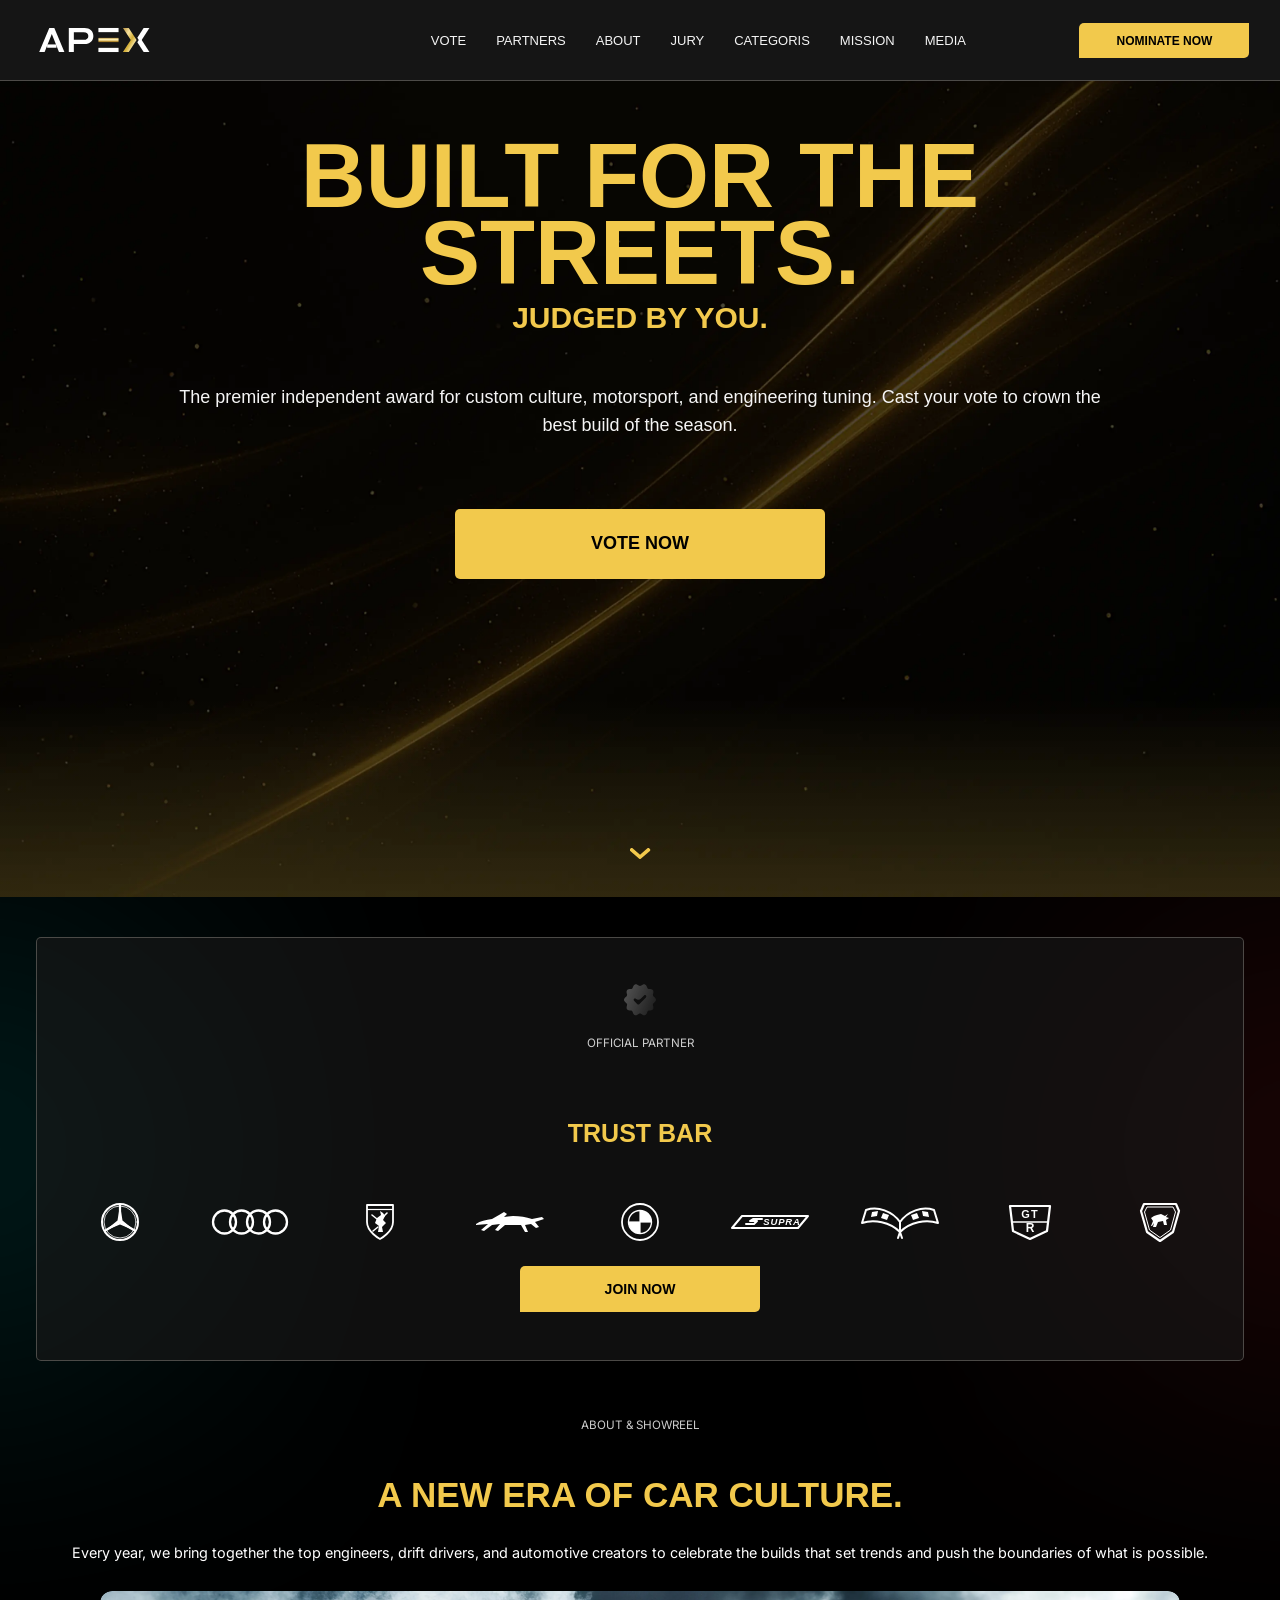
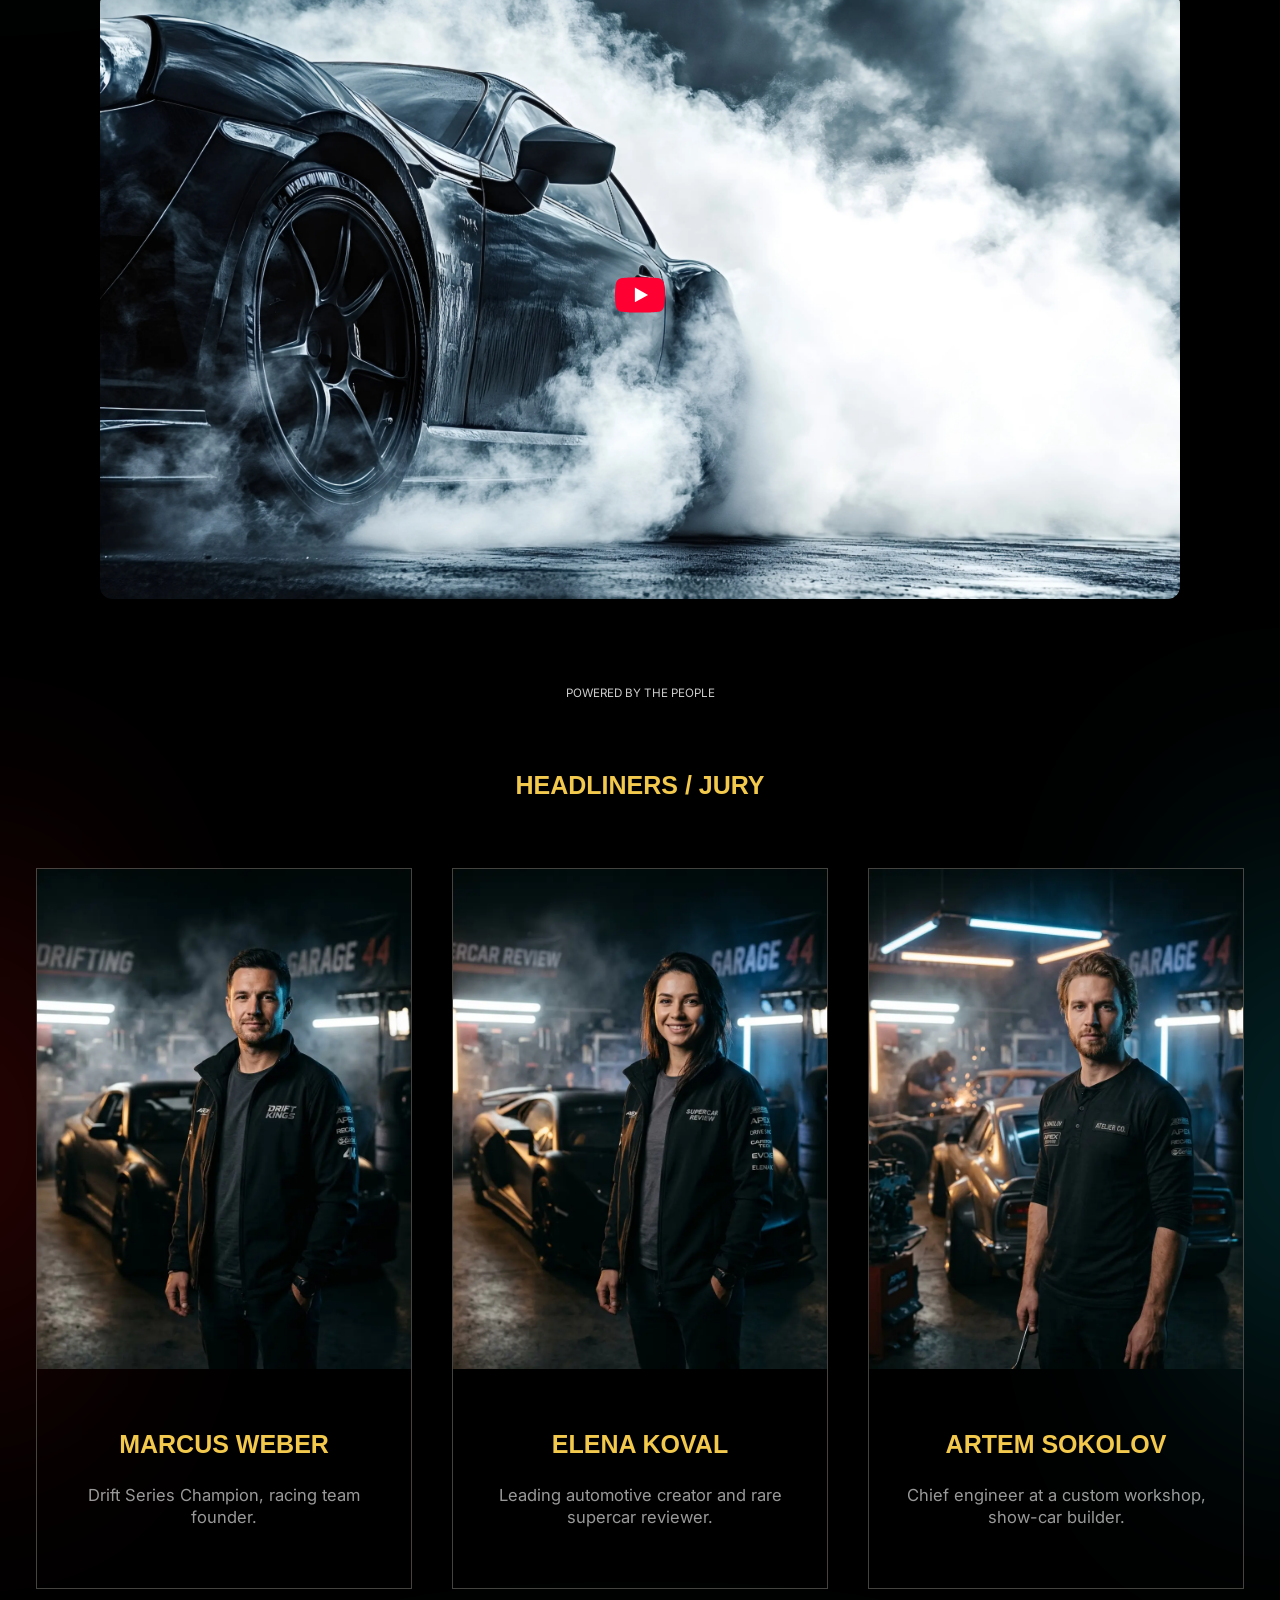
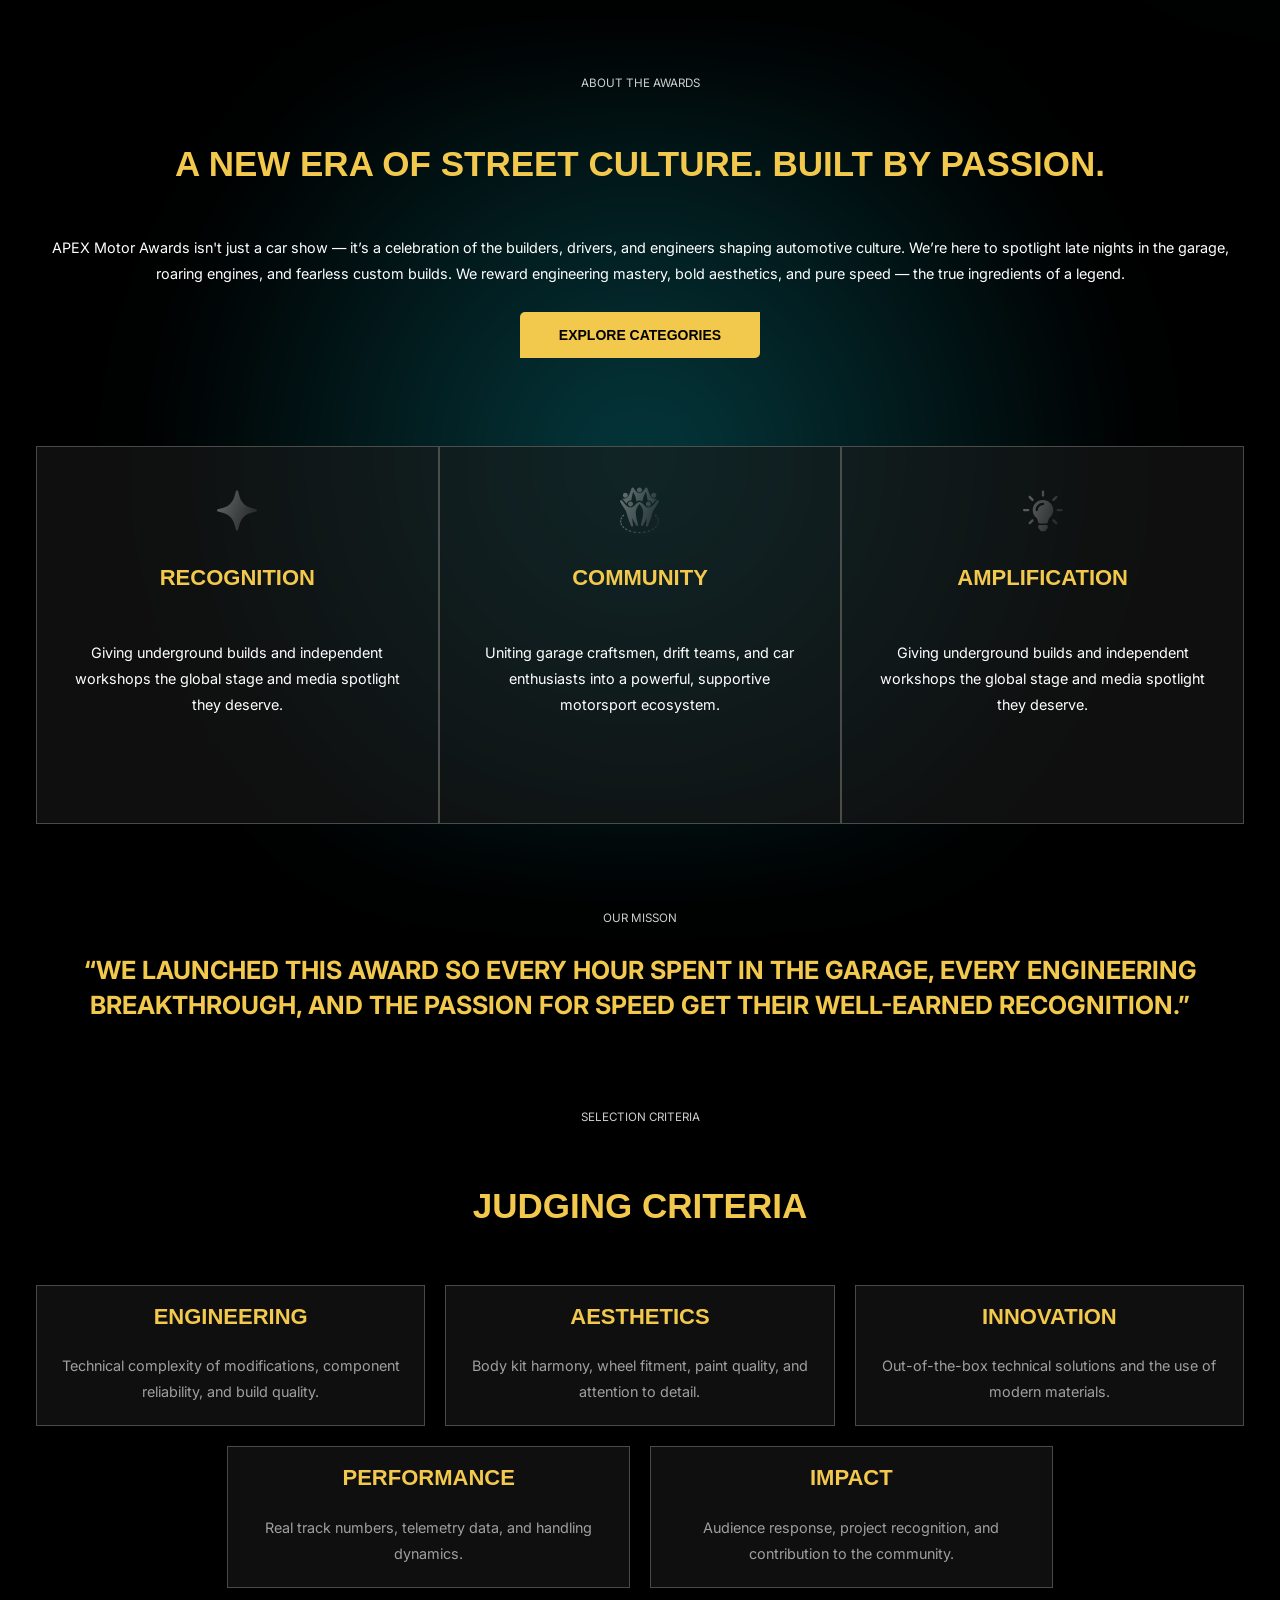
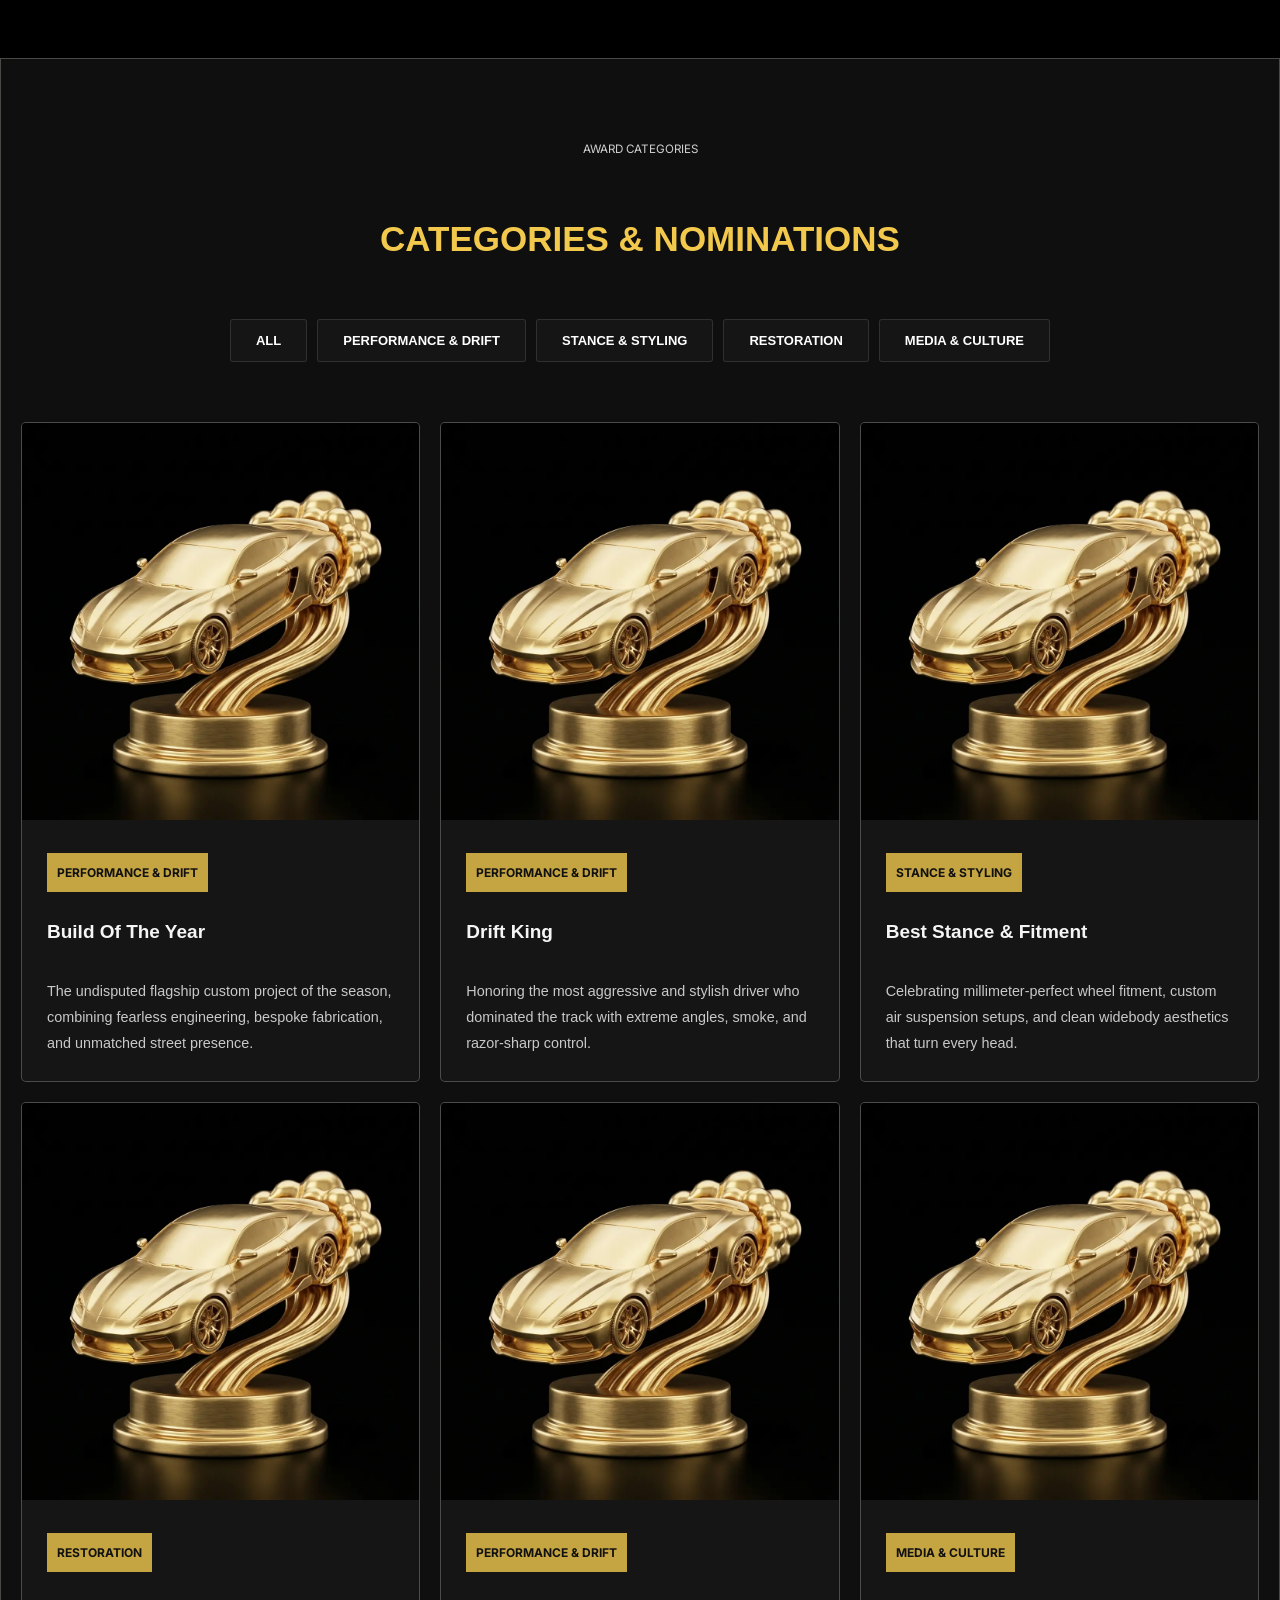
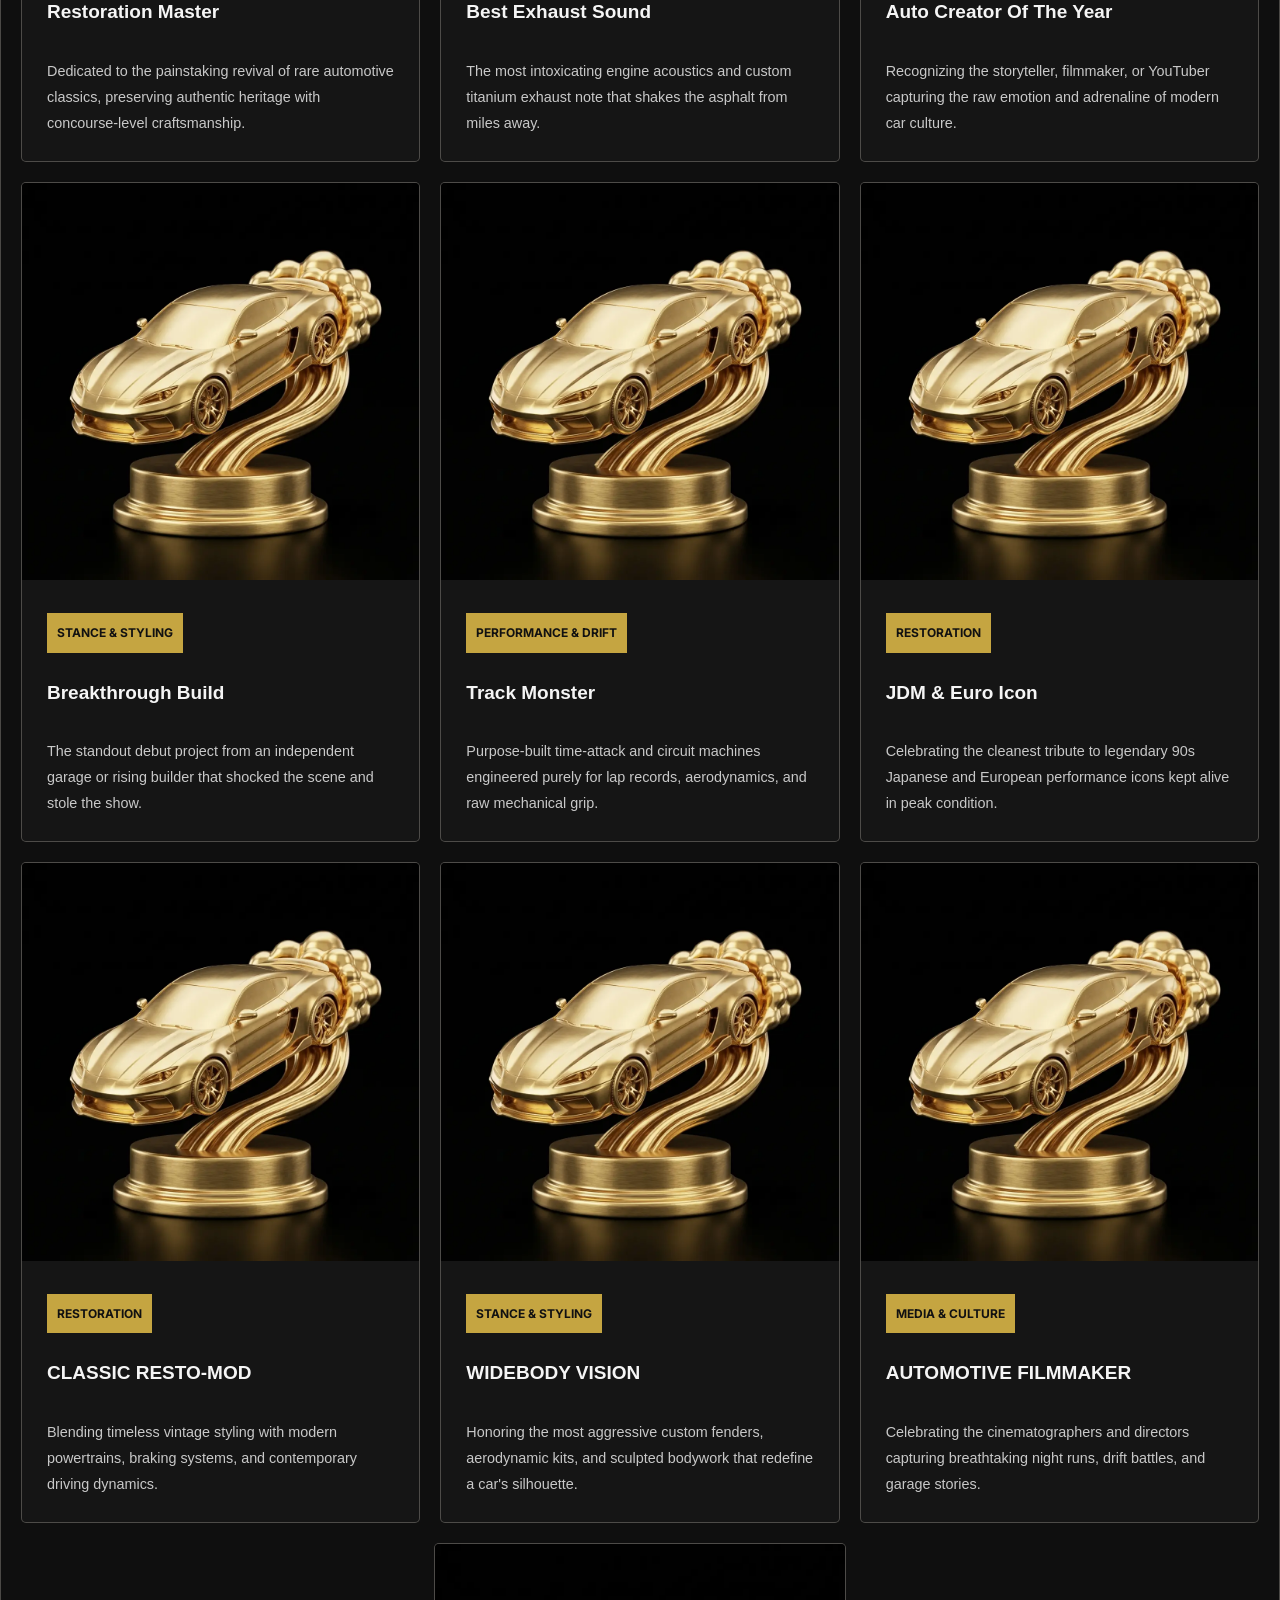
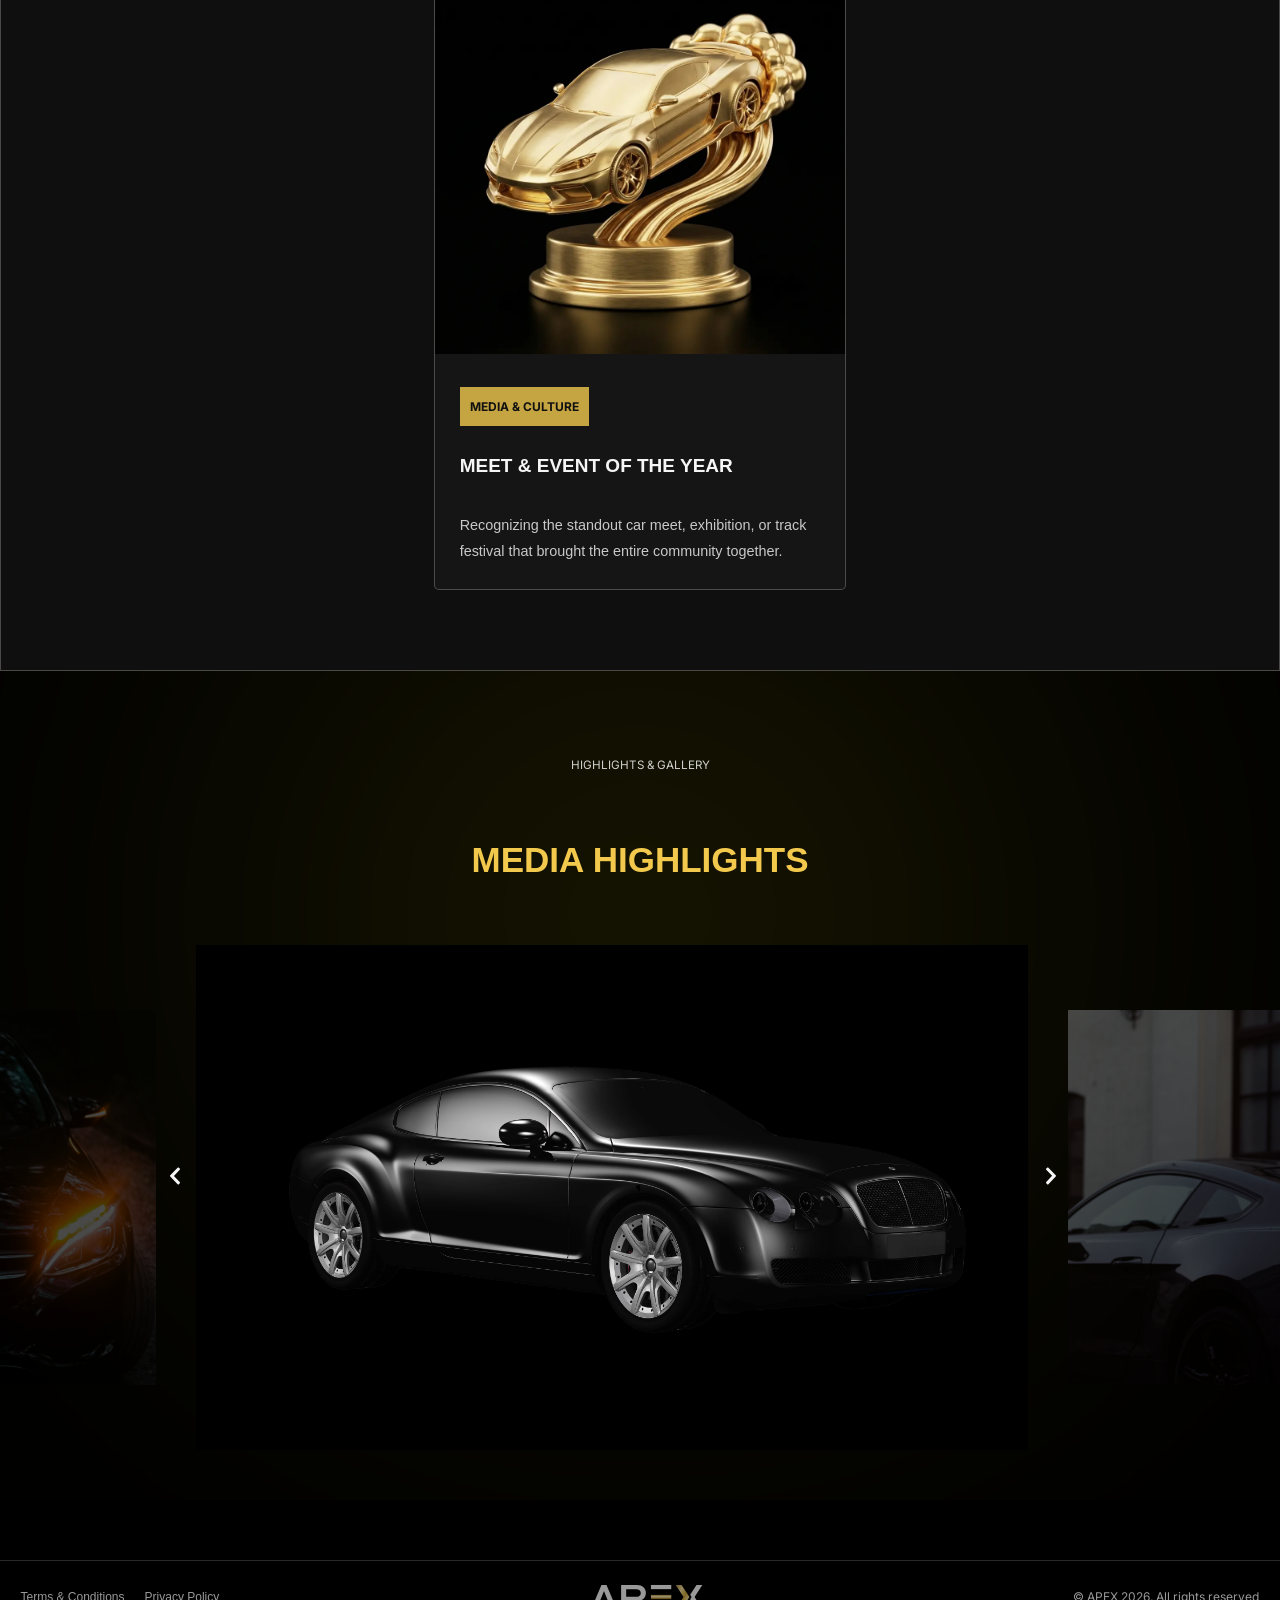
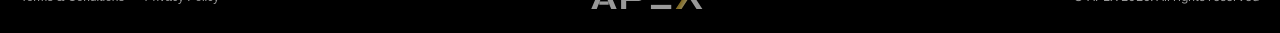
<file: index.html>
<!DOCTYPE html>
<html lang="en">
  <head>
    <meta charset="UTF-8" />

    <meta name="viewport" content="width=device-width, initial-scale=1.0" />
    <title>BUILT FOR THE STREETS. JUDGED BY YOU.</title>
    <meta
      name="description"
      content="The premier independent award for custom culture, motorsport, and engineering tuning. Cast your vote to crown the best build of the season."
    />
    <meta property="og:site_name" content />
    <meta
      property="og:title"
      content="BUILT FOR THE STREETS. JUDGED BY YOU."
    />
    <meta property="og:type" content="website" />
    <meta property="og:url" content />
    <meta property="og:image" content />
    <meta property="og:image:alt" content />
    <meta property="og:locale" content="lu" />
    <meta
      property="og:description"
      content="The premier independent award for custom culture, motorsport, and engineering tuning. Cast your vote to crown the best build of the season."
    />
    <link rel="preconnect" href="https://fonts.googleapis.com" />
    <link rel="preconnect" href="https://fonts.gstatic.com" crossorigin />
    <link
      href="https://fonts.googleapis.com/css2?family=Roboto:wght@100;300;400;500;700;900&display=swap"
      rel="stylesheet"
    />
    <link
      href="https://fonts.googleapis.com/css2?family=Inter:wght@400;500;600;700;800;900&display=swap"
      rel="stylesheet"
    />

    <link rel="stylesheet" href="./css/reset.css" />
    <link rel="stylesheet" href="./css/main.css" />
    <link rel="stylesheet" href="./css/media.css" />
    <link rel="icon" href="./images/favicon.svg" type="image/x-icon" />
    <script
      src="https://code.jquery.com/jquery-3.6.1.min.js"
      integrity="sha256-o88AwQnZB+VDvE9tvIXrMQaPlFFSUTR+nldQm1LuPXQ="
      crossorigin="anonymous"
    ></script>

    <link
      rel="stylesheet"
      href="https://cdn.jsdelivr.net/npm/swiper@11/swiper-bundle.min.css"
    />
  </head>
  <body>
    <header class="header">
      <section class="content header__content">
        <a href="#hero" class="logo header__logo"
          ><img src="./images/logo.svg" alt="logo" title
        /></a>

        <button class="header__btn-menu">
          <svg
            width="30px"
            height="16px"
            viewBox="0 0 16 16"
            xmlns="http://www.w3.org/2000/svg"
          >
            <rect y="0" width="30" height="3" rx="1.5"></rect>
            <rect y="6.5" width="30" height="3" rx="1.5"></rect>
            <rect y="13" width="30" height="3" rx="1.5"></rect>
          </svg>
        </button>

        <nav class="menu-header header__menus">
          <ul class="header__menu-lists">
            <li>
       
               <a href="./nominate.html"> Vote </a>
            </li>
            <li>
              <a href="#partners"> Partners </a>
            </li>
            <li>
              <a href="#about"> About </a>
            </li>
            <li>
              <a href="#jury"> Jury </a>
            </li>
            
            <li>
              <a href="#categories"> Categoris </a>
            </li>
            <li>
              <a href="#mission"> Mission </a>
            </li>
           
            <li>
              <a href="#media"> Media </a>
            </li>
          </ul>
        </nav>

        <nav class="menu header__menu">
          <ul class="header__menu-list">
            <li>
       
               <a href="./nominate.html"> Vote </a>
            </li>
            <li>
              <a href="#partners"> Partners </a>
            </li>
            <li>
              <a href="#about"> About </a>
            </li>
            <li>
              <a href="#jury"> Jury </a>
            </li>
           
            <li>
           <a href="#categories"> Categoris </a>
            </li>
            <li>
              <a href="#mission"> Mission </a>
            </li>
           
            <li>
              <a href="#media"> Media </a>
            </li>
          </ul>
         
        </nav>

        <a
          href="#"
          target="_blank"
          rel="noopener noreferrer"
          class="button button__header"
          >Nominate Now</a
        >
      </section>
    </header>
    <main class="main home">
      <section class="main__wrap">
        <section class="hero" id="hero">
          <div class="background">
            <img src="./images/bg-main.webp" alt="hero" title />
          </div>

          <div class="hero__data">
            <h1 class="title general hero__title">
             BUILT FOR THE STREETS. <span>JUDGED BY YOU. </span>
            </h1>
            <p class="hero__text">
              The premier independent award for custom culture, motorsport, and engineering tuning. Cast your vote to crown the best build of the season.
            </p>
            <div class="hero__buttons">
            
              <a href="./nominate.html" class="button hero__button vote-button">VOtE now</a>
            </div>
            <a
              href="#about"
              class="hero__scroll-link"
              aria-label="Scroll to About"
            ></a>
          </div>
        </section>
        <section class="content__wrapper">
          <section class="content powered-by" id="partners">
            <span>Official Partner</span>
            <h2 class="title high powered-by__title">Trust Bar</h2>
         <ul class="partners__list">
          <li><a href="#"><img src="./images/img1.svg" alt=""></a></li>
          <li><a href="#"><img src="./images/img2.svg" alt=""></a></li>
          <li><a href="#"><img src="./images/img3.svg" alt=""></a></li>
          <li><a href="#"><img src="./images/img4.svg" alt=""></a></li>
          <li><a href="#"><img src="./images/img5.svg" alt=""></a></li>
          <li><a href="#"><img src="./images/img6.svg" alt=""></a></li>
          <li><a href="#"><img src="./images/img7.svg" alt=""></a></li>
          <li><a href="#"><img src="./images/img8.svg" alt=""></a></li>
          <li><a href="#"><img src="./images/img9.svg" alt=""></a></li>
         </ul>
            <a
              href="#"
              target="_blank"
              rel="noopener noreferrer"
              class="button powered-by__button"
              >Join now</a
            >
          </section>

          <section class="content about" id="about">
            <span>About & Showreel</span>
            <h2 class="title high about__title">A NEW ERA OF CAR CULTURE.</h2>
            <p>
            Every year, we bring together the top engineers, drift drivers, and automotive creators to celebrate the builds that set trends and push the boundaries of what is possible.
            </p>
            
 <div class="lazy-html5-video">
  <img src="./images/Image.webp" alt="video" />
  <button class="play-button" aria-label="Play video"></button>
   <video src="./video.mp4" class="hidden" preload="none" controls></video>
</div>
           
          </section>
          <section class="content catalog" id="jury">
            <span>Powered by the People</span>
            <h2 class="title high catalog__title">
             Headliners / Jury
            </h2>
            <ul>
              <li>
                <img
                  src="./images/photo1.webp"
                  alt="MARCUS WEBER"
                 
                   height="auto"
                  max-width="100%"
                  title
                />
                <div class="info-wrapper">
                  <h3>MARCUS WEBER</h3>
                  <p class="catalog__text">
                  Drift Series Champion, racing team founder.
                  </p>
                </div>
               
              </li>
              <li>
                <img
                  src="./images/photo2.webp"
                  alt="ELENA KOVAL"
                
                  height="auto"
                  max-width="100%"
                  title
                />
                <div class="info-wrapper">
                  <h3>ELENA KOVAL</h3>
                  <p class="catalog__text">
                   Leading automotive creator and rare supercar reviewer.
                  </p>
                </div>

              
              </li>
              <li>
                <img
                  src="./images/photo3.webp"
                  alt="ARTEM SOKOLOV "
                 height="auto"
                   height="auto"
                  max-width="100%"
                  title
                />

                <div class="info-wrapper">
                  <h3>ARTEM SOKOLOV </h3>
                  <p class="catalog__text">
                    Chief engineer at a custom workshop, show-car builder.
                  </p>
                </div>
                
              </li>
            </ul>
          </section>
          <section class="content influence">
            <span>About the Awards</span>
            <h2 class="title high influence__title">
              A New Era of Street Culture. Built by Passion. 
            </h2>
            <p>
              APEX Motor Awards isn't just a car show — it’s a celebration of the builders, drivers, and engineers shaping automotive culture. We’re here to spotlight late nights in the garage, roaring engines, and fearless custom builds. We reward engineering mastery, bold aesthetics, and pure speed — the true ingredients of a legend.
            </p>
            <a href="#categories" class="button influence__button"
              >Explore Categories</a
            >
          </section>
          <section class="content features">
            <ul>
              <li>
                <h2 class="title features__subtitle">Recognition</h2>
                <p>
                  Giving underground builds and independent workshops the global stage and media spotlight they deserve.
                </p>
              </li>
              <li>
                <h2 class="title features__subtitle">Community</h2>
                <p>
             Uniting garage craftsmen, drift teams, and car enthusiasts into a powerful, supportive motorsport ecosystem.     </p>
              </li>
              <li>
                <h2 class="title features__subtitle">Amplification</h2>
                <p>
                  Giving underground builds and independent workshops the global stage and media spotlight they deserve. 
                </p>
              </li>
            </ul>
          </section>
          <section class="content article" id="mission">
            <span>our misson</span>
            <p>
            “WE LAUNCHED THIS AWARD SO EVERY HOUR SPENT IN THE GARAGE, EVERY ENGINEERING BREAKTHROUGH, AND THE PASSION FOR SPEED GET THEIR WELL-EARNED RECOGNITION.”
            </p>
          </section>
          <section class="content criteria">
            <span>Selection Criteria</span>
            <h2 class="title high criteria__title">JUDGING CRITERIA</h2>
            <ul>
              <li>
                <h3>ENGINEERING</h3>
                <p>
                  Technical complexity of modifications, component reliability, and build quality.
                </p>
              </li>
              <li>
                <h3>AESTHETICS </h3>
                <p>
                  Body kit harmony, wheel fitment, paint quality, and attention to detail.
                </p>
              </li>
              <li>
                <h3> INNOVATION</h3>
                <p>
                 Out-of-the-box technical solutions and the use of modern materials.
                </p>
              </li>
              <li>
                <h3>PERFORMANCE </h3>
                <p>
                 Real track numbers, telemetry data, and handling dynamics.
                </p>
              </li>
              <li>
                <h3>IMPACT</h3>
                <p>
                   Audience response, project recognition, and contribution to the community.

                </p>
              </li>
            </ul>
          </section>
        </section>
        <section class="categories" id="categories">
          <span>Award Categories</span>
          <h2 class="title high categories__title">Categories & Nominations</h2>
          <ul class="categories__list">
            <li>All</li>
            <li>PERFORMANCE & DRIFT</li>
            <li>STANCE & STYLING</li>
            <li>RESTORATION</li>
            <li>MEDIA & CULTURE</li>
           
          </ul>

          <ul class="categories__list-desk">
            <li data-category="PERFORMANCE & DRIFT">
              <img src="./images/image-categorie.webp" alt="categories" title />
              <div class="categories__content">
                <span>PERFORMANCE & DRIFT</span>
                <h3>Build of the Year</h3>
                <p>
                The undisputed flagship custom project of the season, combining fearless engineering, bespoke fabrication, and unmatched street presence.
                </p>
              </div>
            </li>

            <li data-category="PERFORMANCE & DRIFT">
              <img src="./images/image-categorie.webp" alt="categories" title />
              <div class="categories__content">
                <span>PERFORMANCE & DRIFT</span>
                <h3>Drift King</h3>
                <p>
                  Honoring the most aggressive and stylish driver who dominated the track with extreme angles, smoke, and razor-sharp control.
                </p>
              </div>
            </li>
            <li data-category="STANCE & STYLING">
              <img src="./images/image-categorie.webp" alt="categories" title />
              <div class="categories__content">
                <span>STANCE & STYLING</span>
                <h3>Best Stance & Fitment</h3>
                <p>Celebrating millimeter-perfect wheel fitment, custom air suspension setups, and clean widebody aesthetics that turn every head.</p>
              </div>
            </li>
            <li data-category="RESTORATION">
              <img src="./images/image-categorie.webp" alt="categories" title />
              <div class="categories__content">
                <span>RESTORATION</span>
                <h3>Restoration Master</h3>
                <p>
                  Dedicated to the painstaking revival of rare automotive classics, preserving authentic heritage with concourse-level craftsmanship.
                </p>
              </div>
            </li>
            <li data-category="PERFORMANCE & DRIFT">
              <img src="./images/image-categorie.webp" alt="categories" title />
              <div class="categories__content">
                <span>PERFORMANCE & DRIFT </span>
                <h3>Best Exhaust Sound</h3>
                <p>
                  The most intoxicating engine acoustics and custom titanium exhaust note that shakes the asphalt from miles away.
                </p>
              </div>
            </li>
            <li data-category="MEDIA & CULTURE">
              <img src="./images/image-categorie.webp" alt="categories" title />
              <div class="categories__content">
                <span>MEDIA & CULTURE</span>
                <h3>Auto Creator of the Year</h3>
                <p>
                  Recognizing the storyteller, filmmaker, or YouTuber capturing the raw emotion and adrenaline of modern car culture.
                </p>
              </div>
            </li>
            <li data-category="STANCE & STYLING">
              <img src="./images/image-categorie.webp" alt="categories" title />
              <div class="categories__content">
                <span>STANCE & STYLING </span>
                <h3>Breakthrough Build</h3>
                <p>
                  The standout debut project from an independent garage or rising builder that shocked the scene and stole the show.
                </p>
              </div>
            </li>
            <li data-category="PERFORMANCE & DRIFT">
              <img src="./images/image-categorie.webp" alt="categories" title />
              <div class="categories__content">
                <span>PERFORMANCE & DRIFT </span>
                <h3>Track Monster</h3>
                <p>
                 Purpose-built time-attack and circuit machines engineered purely for lap records, aerodynamics, and raw mechanical grip.
                </p>
              </div>
            </li>
            <li data-category="RESTORATION">
              <img src="./images/image-categorie.webp" alt="categories" title />
              <div class="categories__content">
                <span>RESTORATION</span>
                <h3>JDM & Euro Icon</h3>
                <p>
                Celebrating the cleanest tribute to legendary 90s Japanese and European performance icons kept alive in peak condition.
                </p>
              </div>
            </li>
             <li data-category="RESTORATION">
              <img src="./images/image-categorie.webp" alt="categories" title />
              <div class="categories__content">
                <span>RESTORATION</span>
                <h3>CLASSIC RESTO-MOD</h3>
                <p>
             Blending timeless vintage styling with modern powertrains, braking systems, and contemporary driving dynamics. </p>
              </div>
            </li>
             <li data-category="STANCE & STYLING">
              <img src="./images/image-categorie.webp" alt="categories" title />
              <div class="categories__content">
                <span>STANCE & STYLING </span>
                <h3>WIDEBODY VISION</h3>
                <p>
                Honoring the most aggressive custom fenders, aerodynamic kits, and sculpted bodywork that redefine a car's silhouette.  </p>
              </div>
            </li>
             <li data-category="MEDIA & CULTURE">
              <img src="./images/image-categorie.webp" alt="categories" title />
              <div class="categories__content">
                <span>MEDIA & CULTURE</span>
                <h3>AUTOMOTIVE FILMMAKER</h3>
                <p>
                  Celebrating the cinematographers and directors capturing breathtaking night runs, drift battles, and garage stories.    </p>
              </div>
            </li> <li data-category="MEDIA & CULTURE">
              <img src="./images/image-categorie.webp" alt="categories" title />
              <div class="categories__content">
                <span>MEDIA & CULTURE</span>
                <h3>MEET & EVENT OF THE YEAR</h3>
                <p>
                 Recognizing the standout car meet, exhibition, or track festival that brought the entire community together.   </p>
              </div>
            </li>

          </ul>
        </section>
        <section class="content gallery" id="media">
          <span>Highlights & Gallery</span>
          <h2 class="title high gallery__title">Media Highlights</h2>
          <div class="swiper mySwiper">
            <div class="swiper-wrapper">
              <div class="swiper-slide">
                <img src="./images/image-slider1.webp" alt="image"  title="" />
              </div>
              <div class="swiper-slide">
                <img src="./images/image-slider2.webp" alt="image"  title />
              </div>
              <div class="swiper-slide">
                <img src="./images/image-slider3.webp" alt="image"  title />
              </div>
              <div class="swiper-slide">
                <img src="./images/image-slider4.webp" alt="image"  title />
              </div>
              <div class="swiper-slide">
                <img src="./images/image-slider5.webp" alt="image"  title />
              </div>
             
            </div>
            <div class="swiper-button swiper-button-next"></div>
            <div class="swiper-button swiper-button-prev"></div>
          </div>
        </section>
      </section>
    </main>
    <footer class="footer">
      <section class="content footer__content">
        <ul class="footer__menu">
          <li><a href="#"  target="_blank"
              rel="noopener noreferrer">Terms & Conditions</a></li>
          <li><a href="#"  target="_blank"
              rel="noopener noreferrer">Privacy Policy</a></li>
        </ul>

        <a href="#hero" class="logo footer__logo">
          <img src="./images/logo.svg" alt="logo" title />
        </a>

        <div class="footer__text">
          <p>&copy;  APEX 2026. All rights reserved</p>
        </div>
      </section>
    </footer>
    <script src="./js/video.js" defer></script>
    <script src="https://www.youtube.com/iframe_api"></script>

    <script src="https://cdn.jsdelivr.net/npm/swiper/swiper-bundle.min.js"></script>
    <script src="./js/slider.js" defer></script>
    <script src="./js/mobile-menu.js" defer></script>
    <script src="./js/anchor.js" defer></script>
    <script src="./js/categories.js" defer></script>
    <script src="./js/button-disabled.js"></script>
  </body>
</html>
</file>
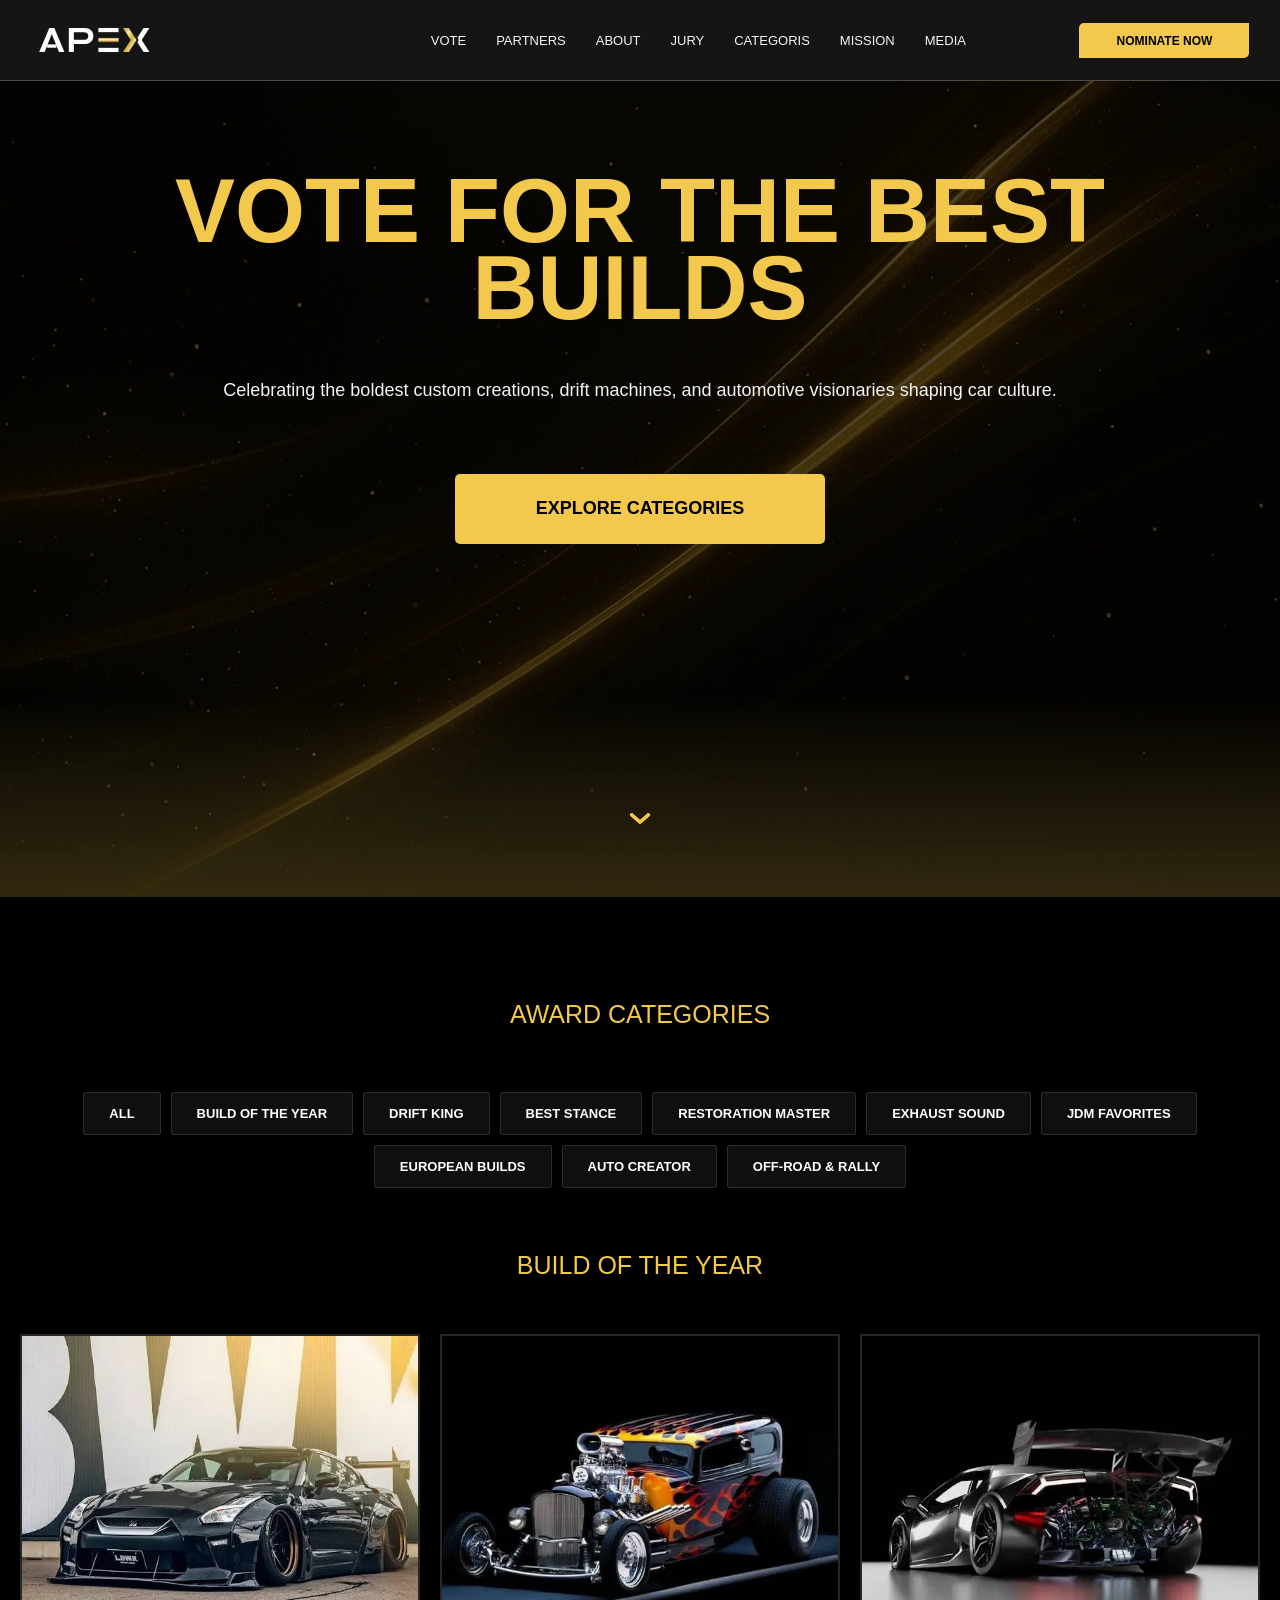
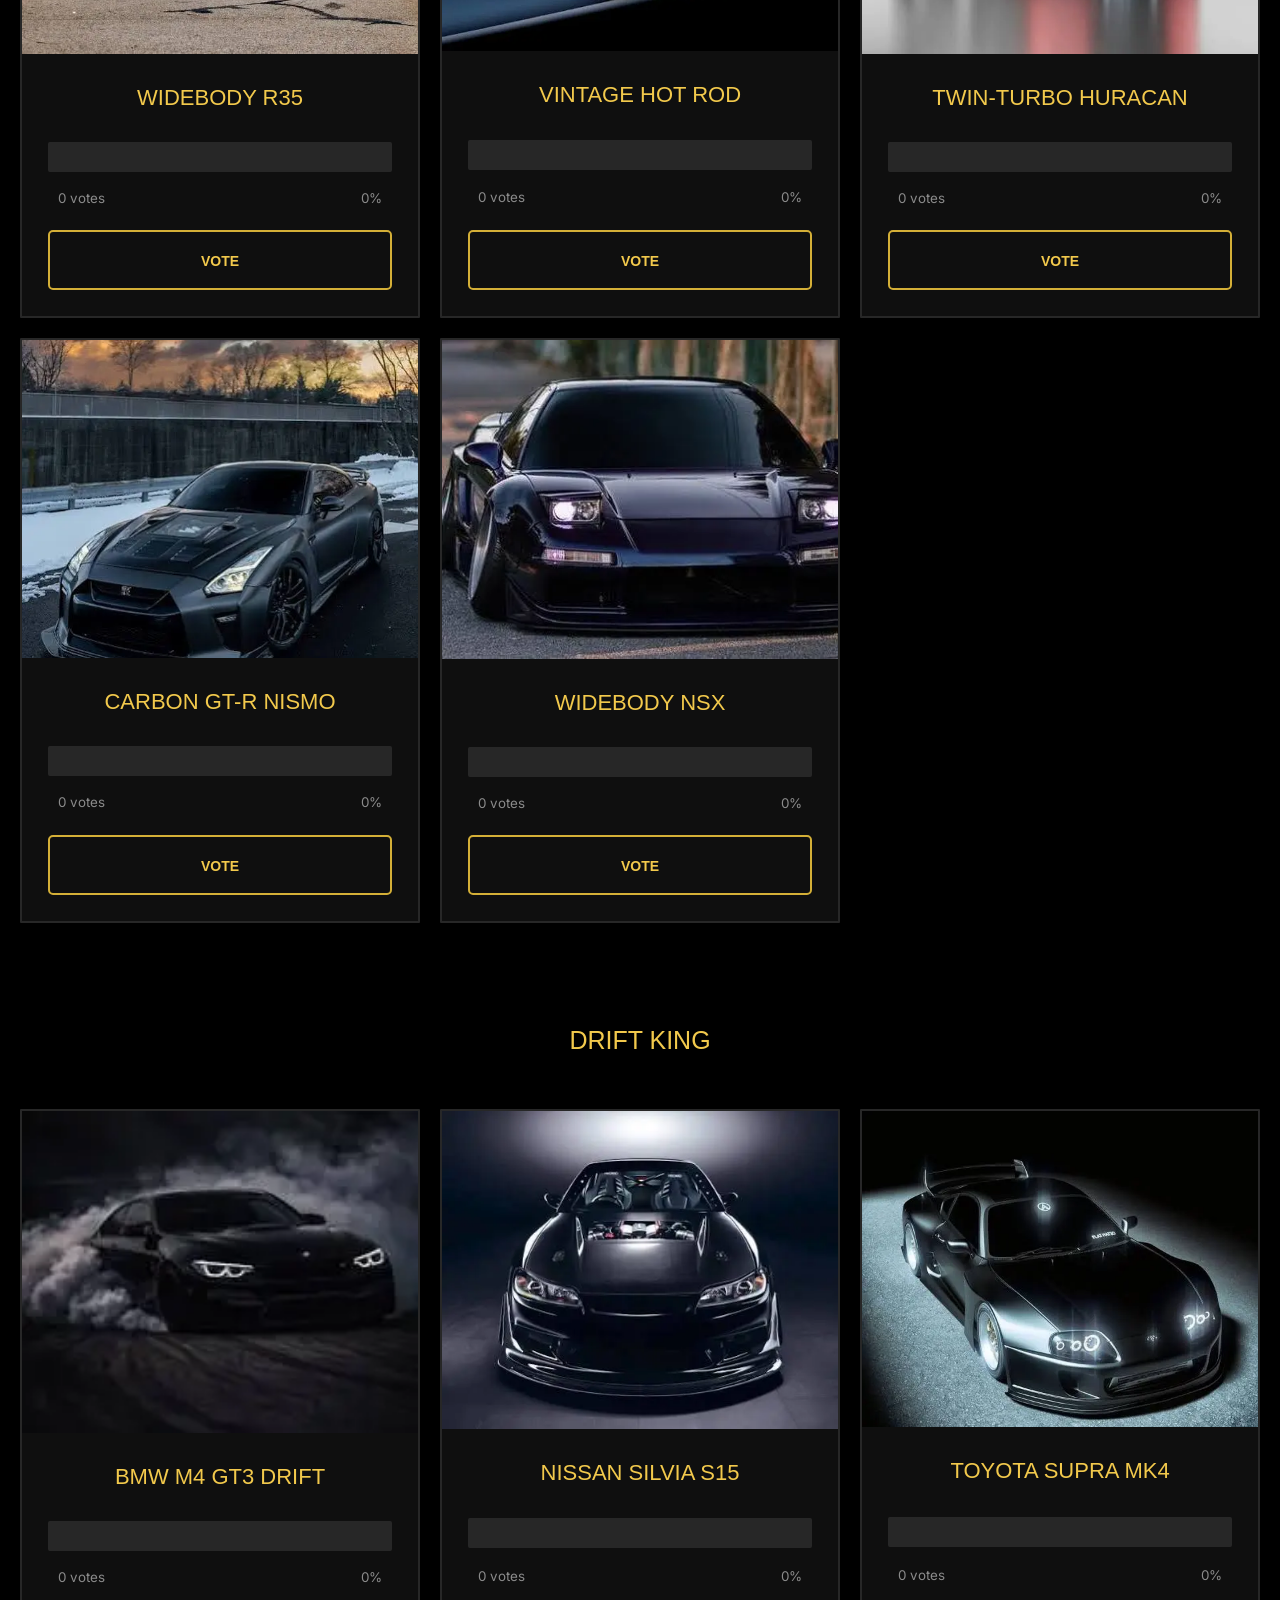
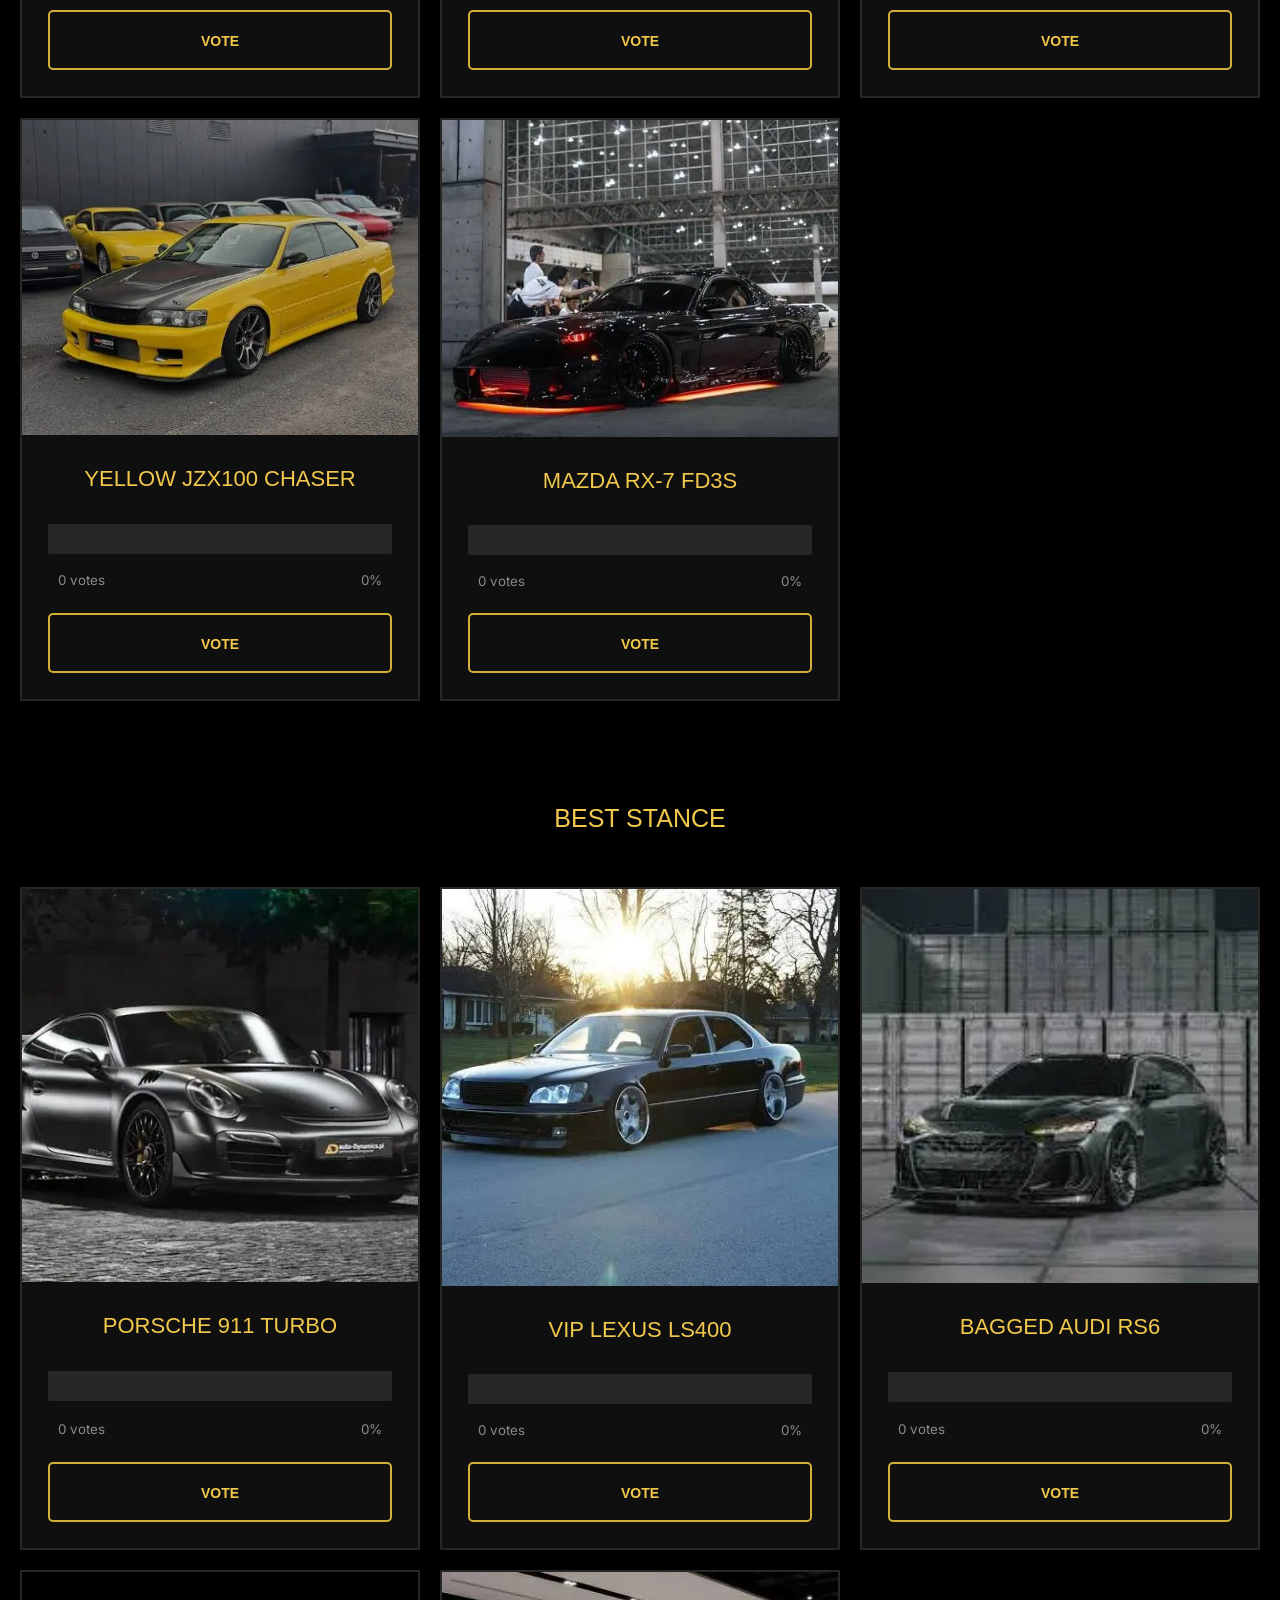
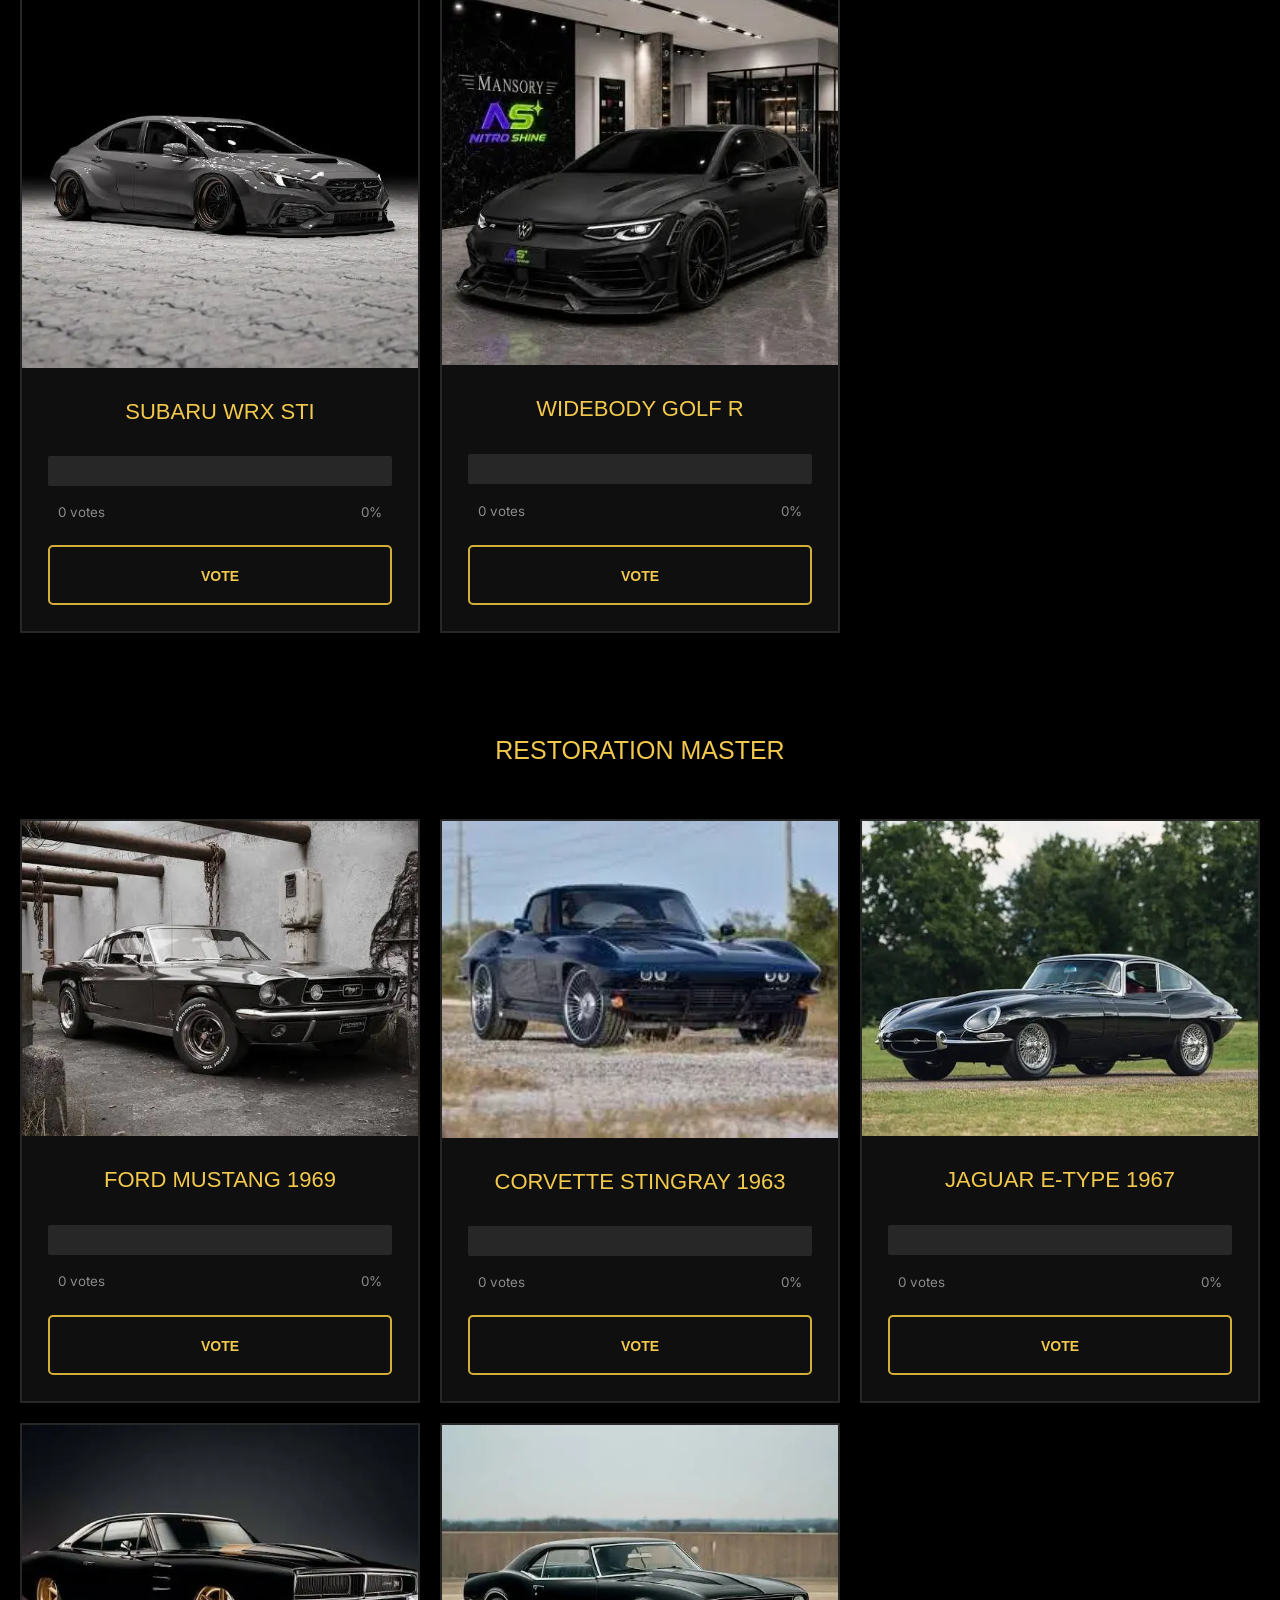
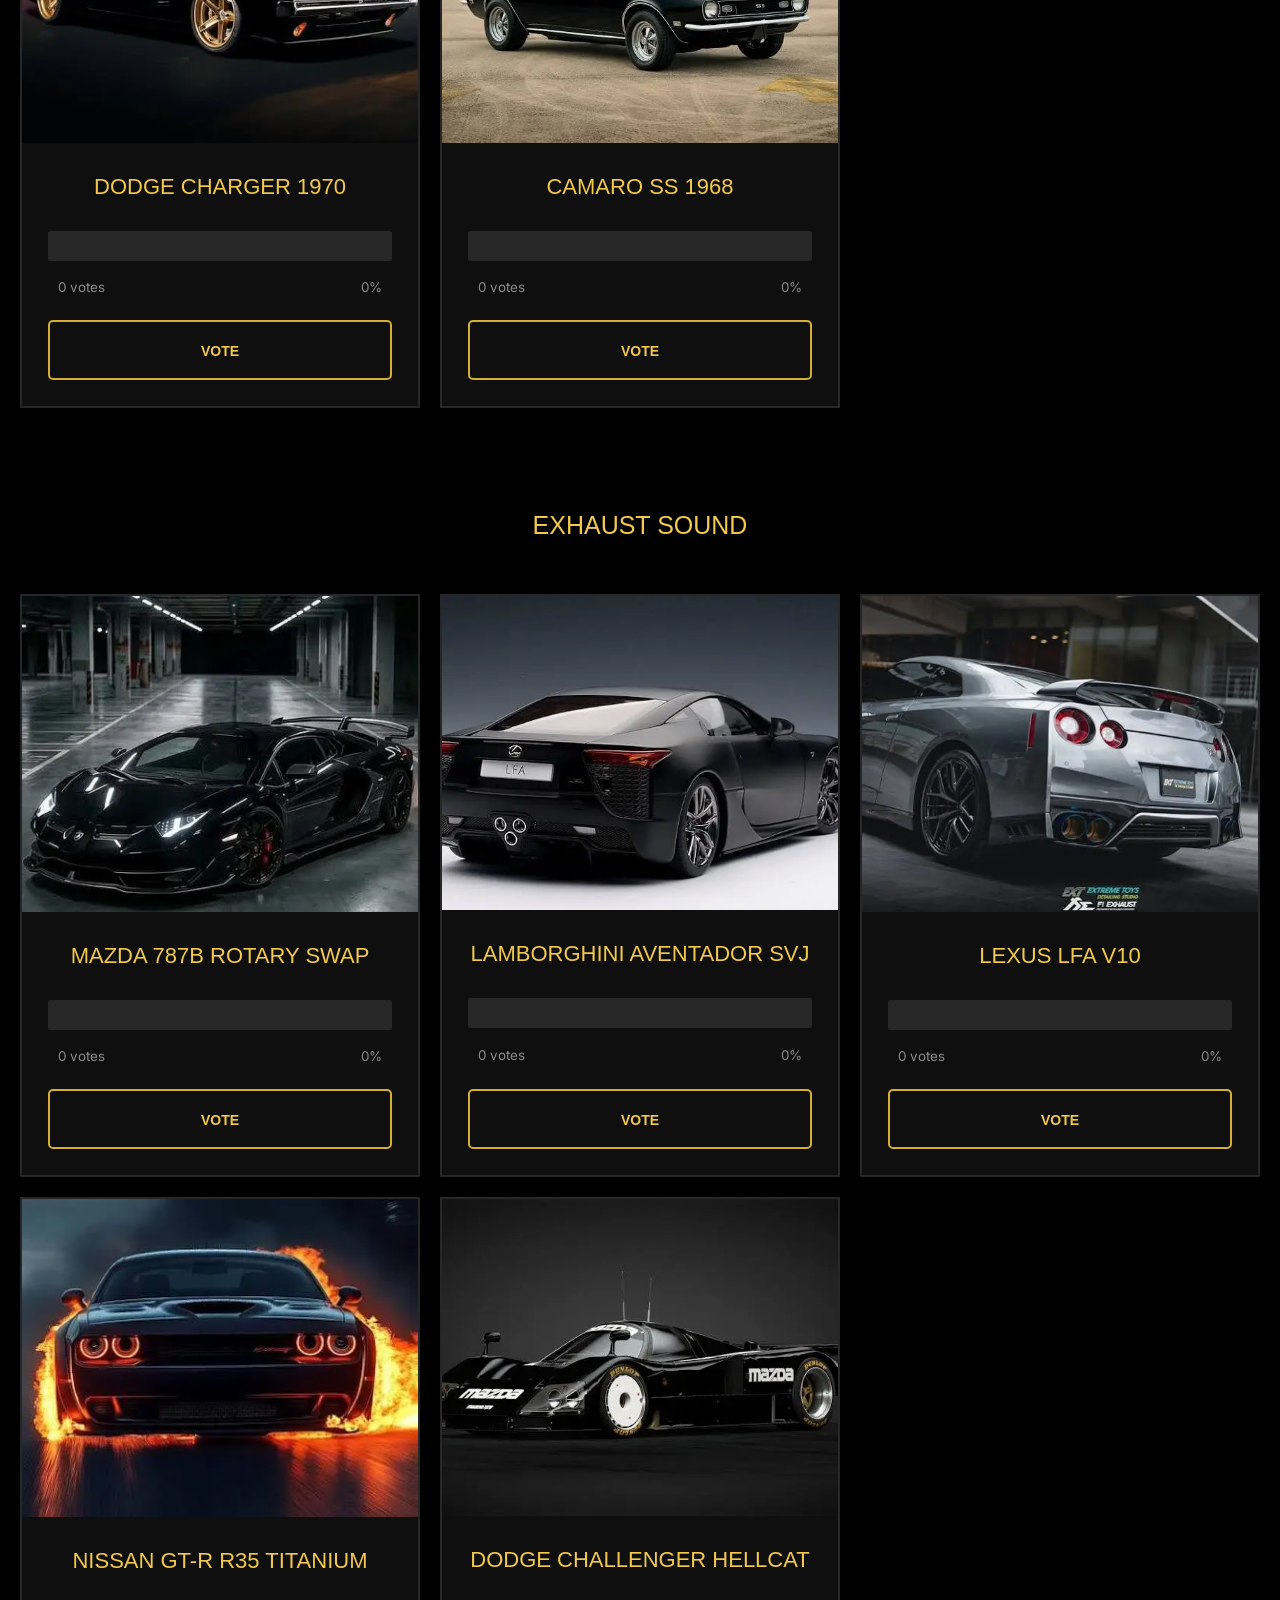
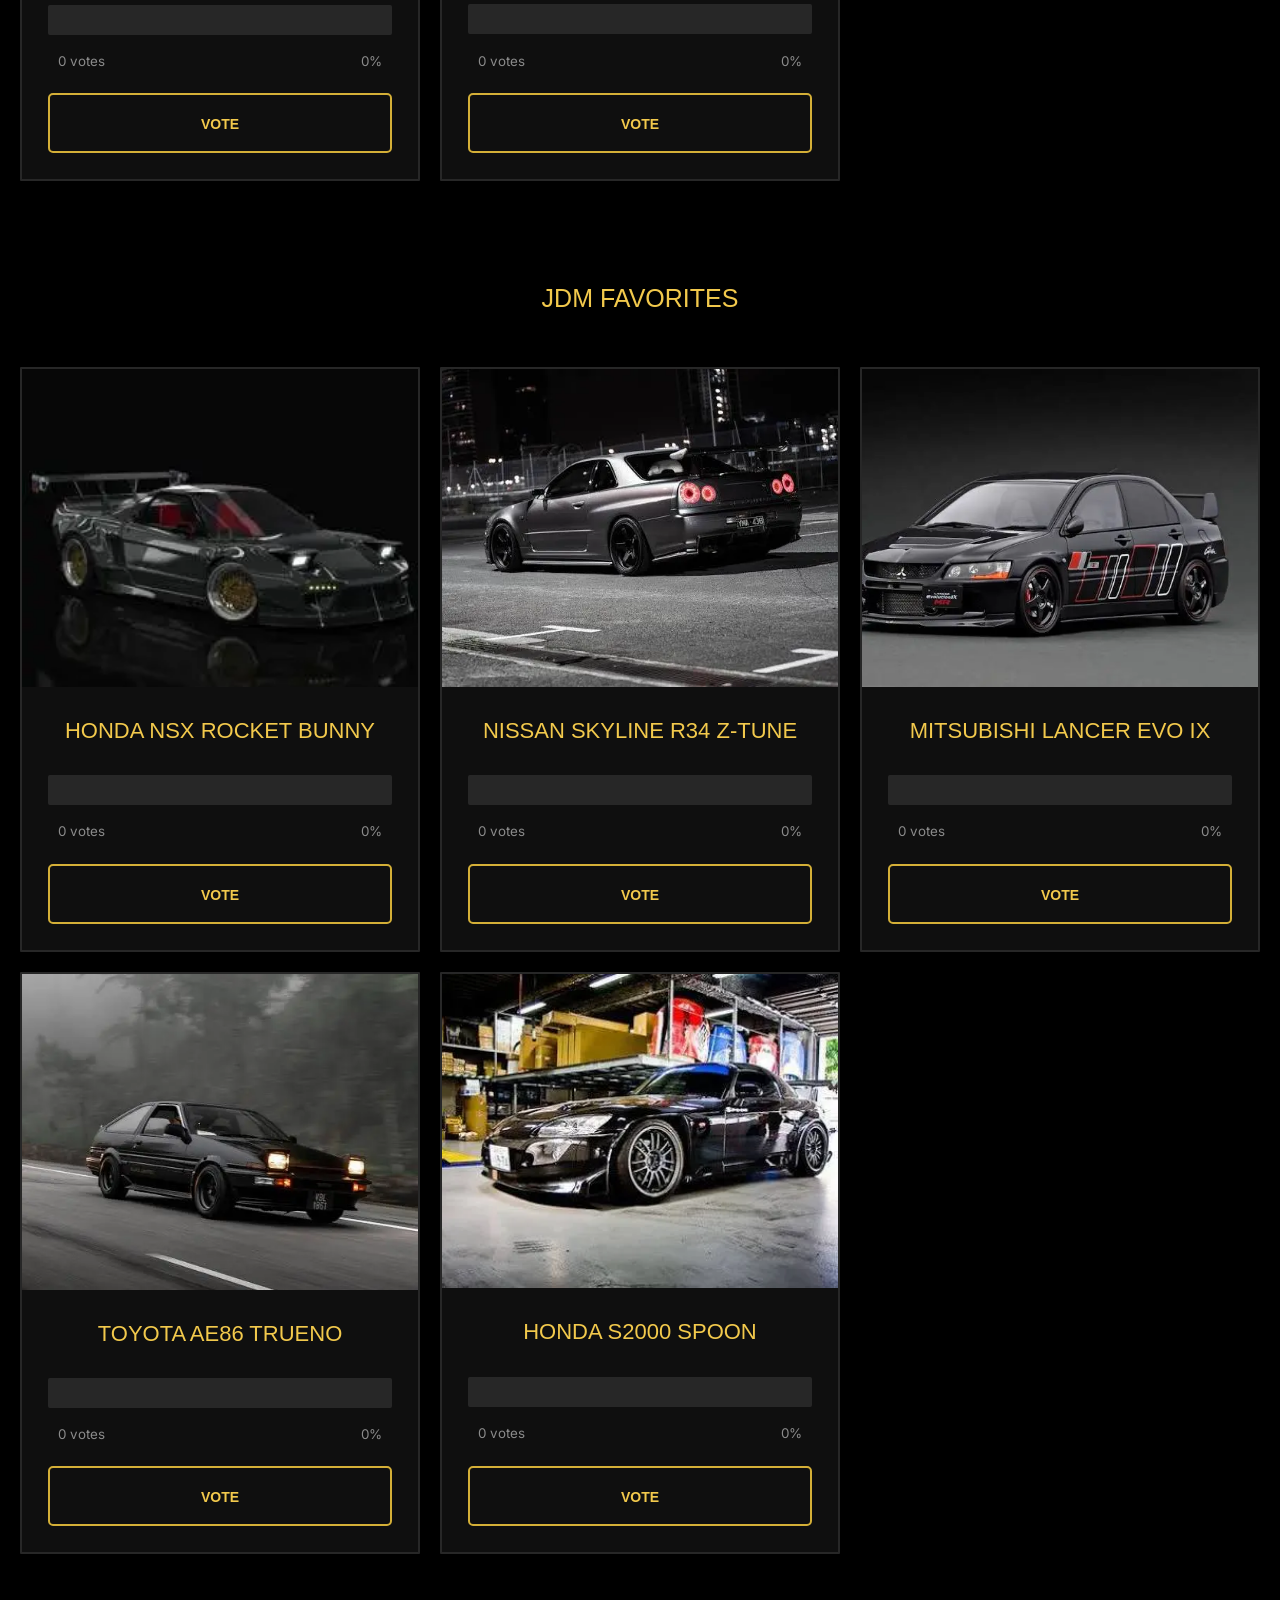
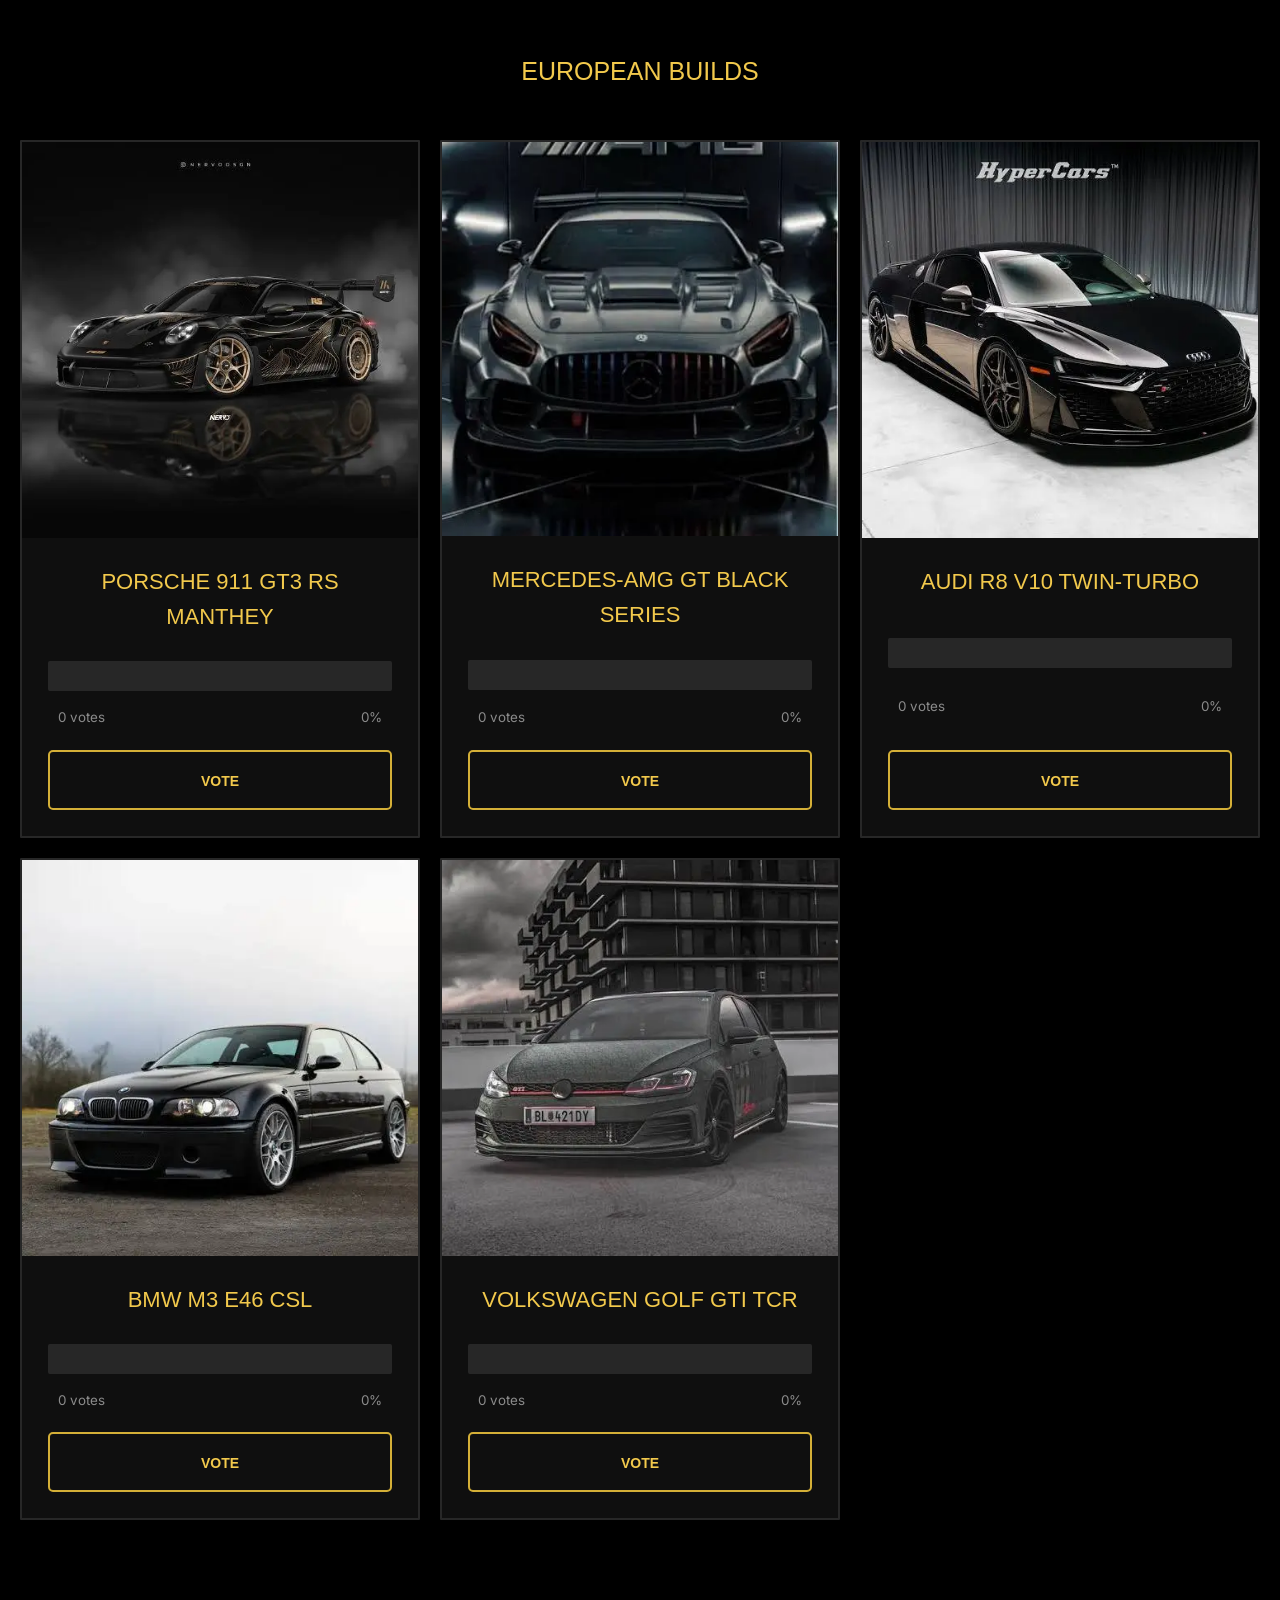
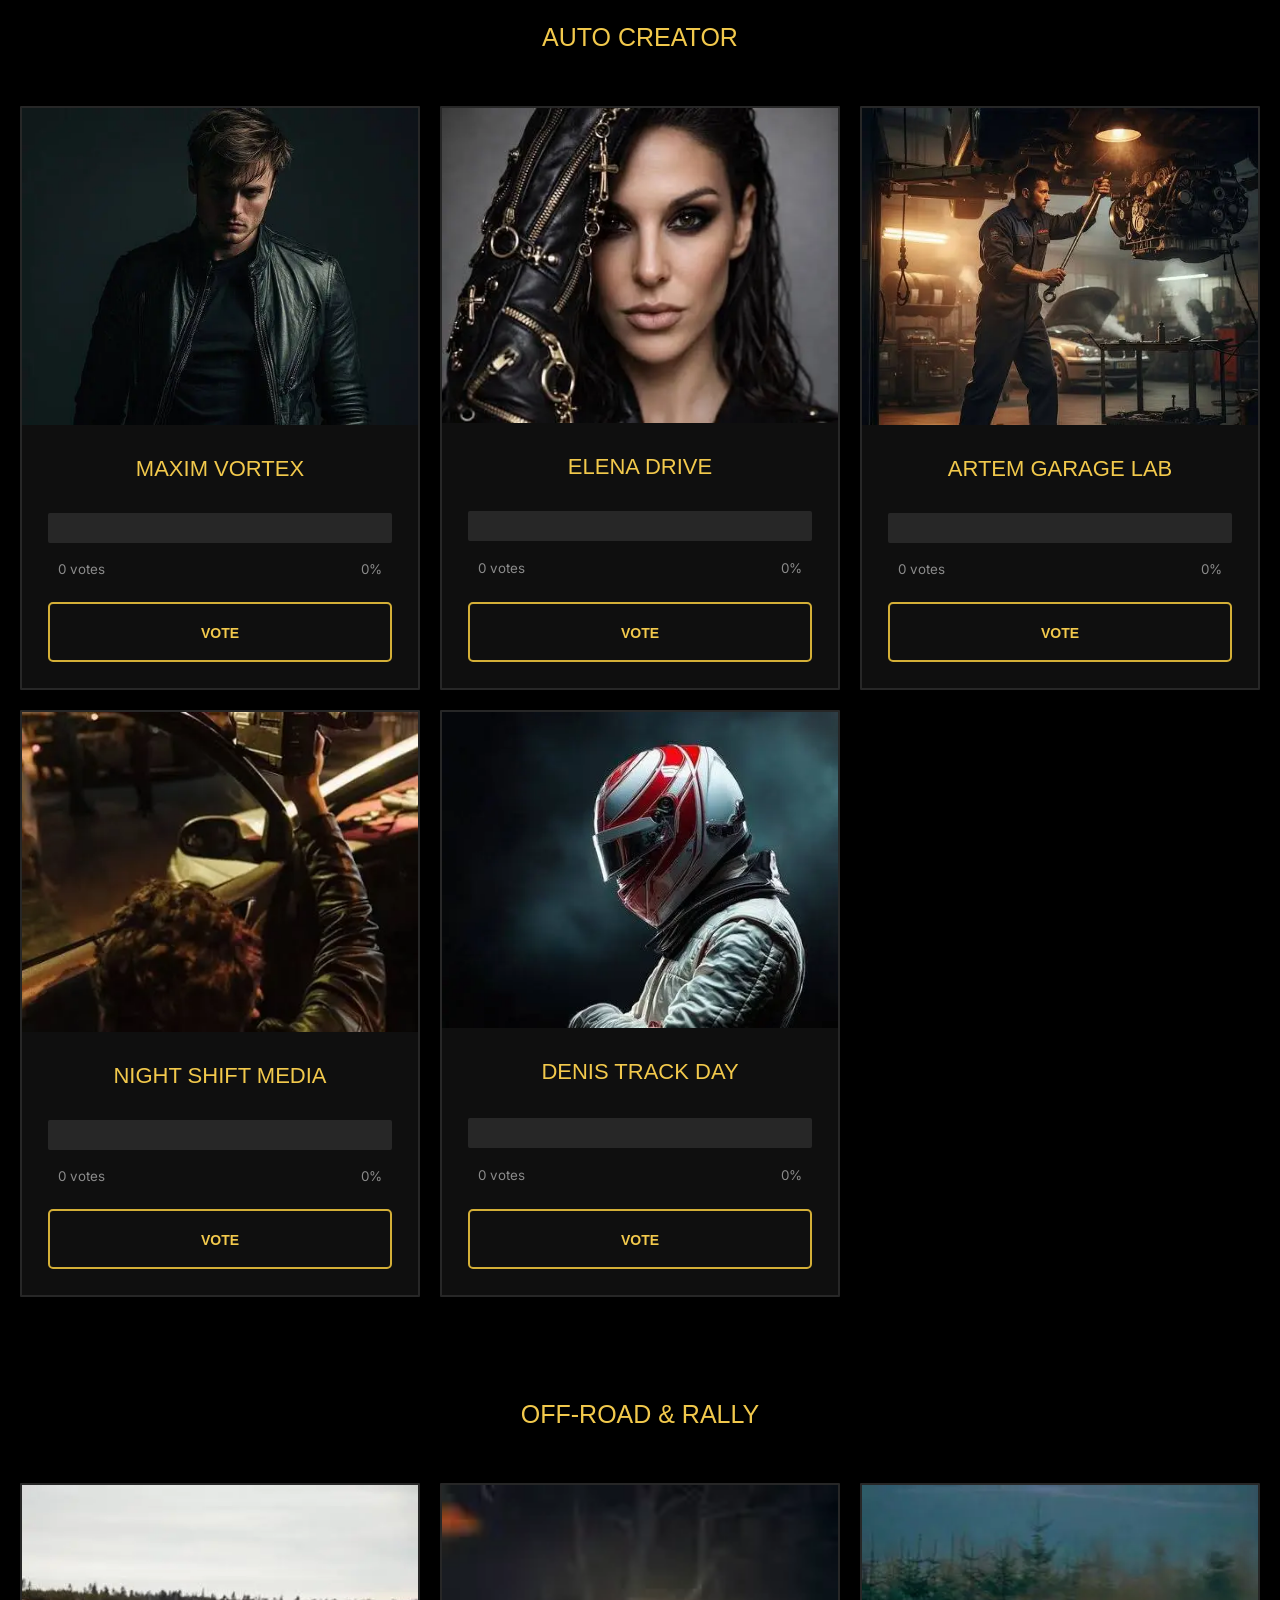
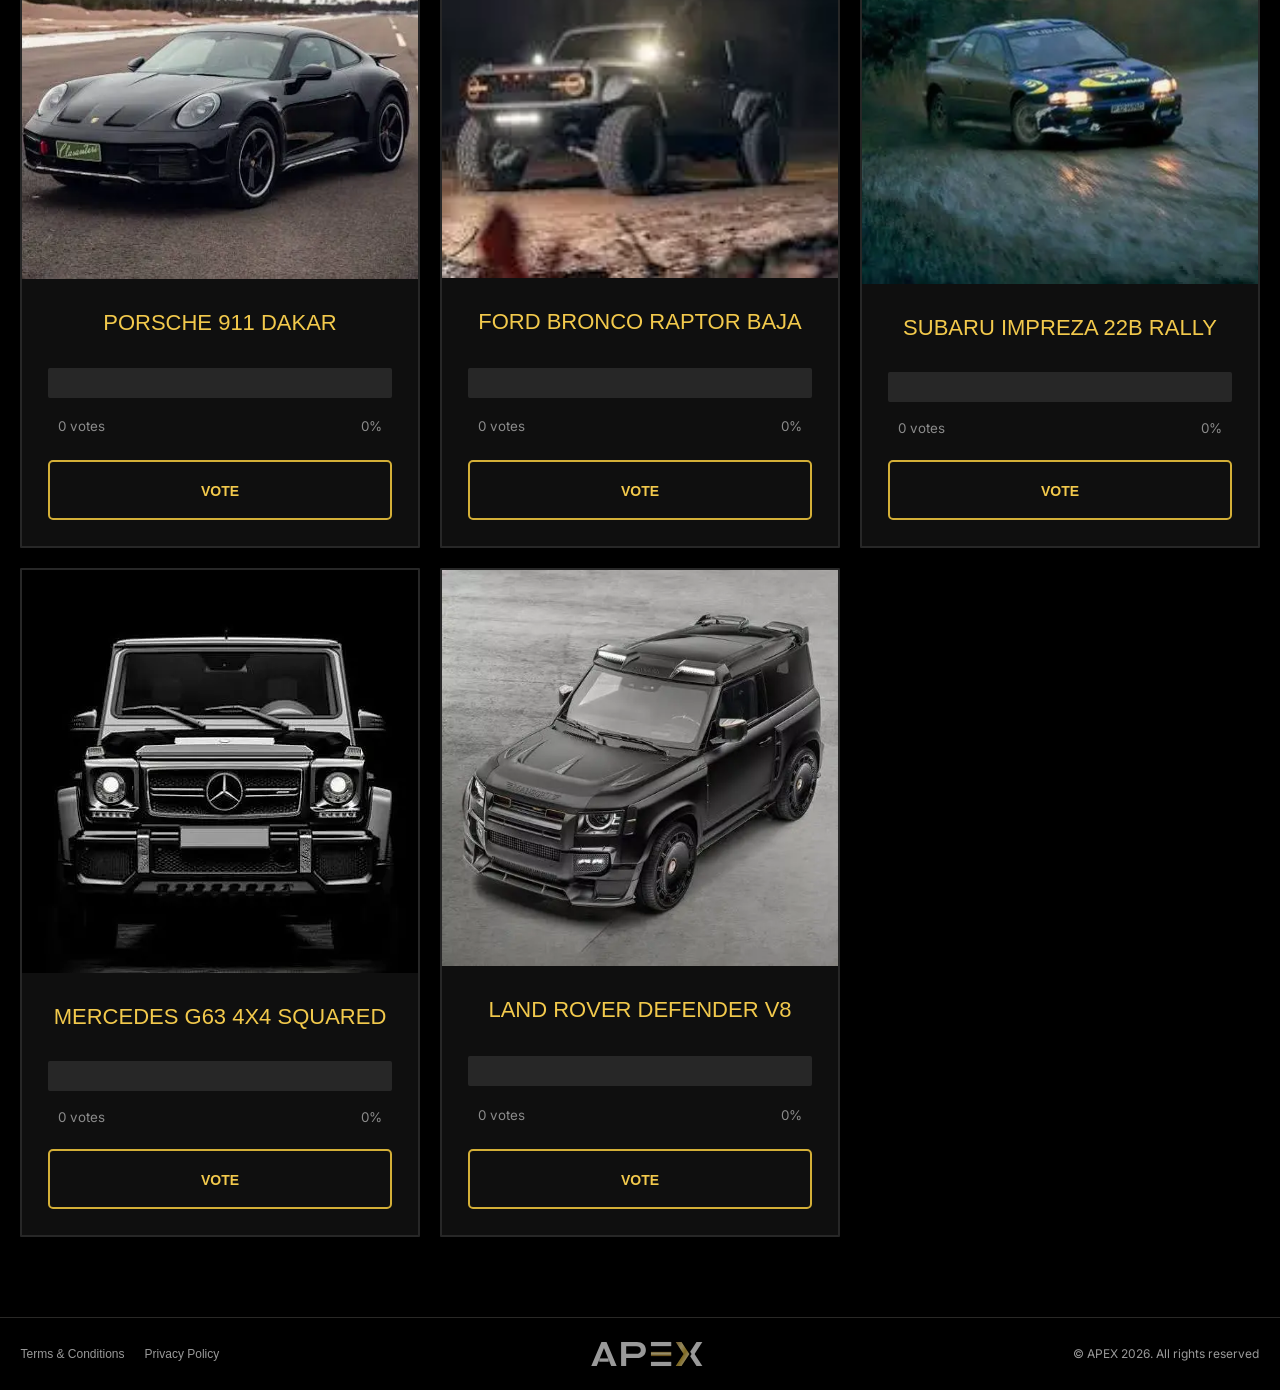
<file: nominate.html>
<!DOCTYPE html>
<html lang="en">
  <head>
    <meta charset="UTF-8" />

    <meta name="viewport" content="width=device-width, initial-scale=1.0" />
    <title>VOTE FOR THE BEST BUILDS </title>
    <meta
      name="description"
      content="Celebrating the boldest custom creations, drift machines, and automotive visionaries shaping car culture. "
    />
    <meta property="og:site_name" content />
    <meta
      property="og:title"
      content="VOTE FOR THE BEST BUILDS "
    />
    <meta property="og:type" content="website" />
    <meta property="og:url" content />
    <meta property="og:image" content />
    <meta property="og:image:alt" content />
    <meta property="og:locale" content="lu" />
    <meta
      property="og:description"
      content="Celebrating the boldest custom creations, drift machines, and automotive visionaries shaping car culture. "
    />
    <link rel="preconnect" href="https://fonts.googleapis.com" />
    <link rel="preconnect" href="https://fonts.gstatic.com" crossorigin />
    <link
      href="https://fonts.googleapis.com/css2?family=Roboto:wght@100;300;400;500;700;900&display=swap"
      rel="stylesheet"
    />
    <link
      href="https://fonts.googleapis.com/css2?family=Inter:wght@400;500;600;700;800;900&display=swap"
      rel="stylesheet"
    />

    <link rel="stylesheet" href="./css/reset.css" />
    <link rel="stylesheet" href="./css/main.css" />
    <link rel="stylesheet" href="./css/media.css" />
    <link rel="icon" href="./images/favicon.svg" type="image/x-icon" />
    <script
      src="https://code.jquery.com/jquery-3.6.1.min.js"
      integrity="sha256-o88AwQnZB+VDvE9tvIXrMQaPlFFSUTR+nldQm1LuPXQ="
      crossorigin="anonymous"
    ></script>

    <link
      rel="stylesheet"
      href="https://cdn.jsdelivr.net/npm/swiper@11/swiper-bundle.min.css"
    />
  </head>
  <body class="body">
    <header class="header">
      <section class="content header__content">
        <a href="#hero" class="logo header__logo"
          ><img src="./images/logo.svg" alt="logo" title
        /></a>

      
        <button class="header__btn-menu">
          <svg
            width="30px"
            height="16px"
            viewBox="0 0 16 16"
            xmlns="http://www.w3.org/2000/svg"
          >
            <rect y="0" width="30" height="3" rx="1.5"></rect>
            <rect y="6.5" width="30" height="3" rx="1.5"></rect>
            <rect y="13" width="30" height="3" rx="1.5"></rect>
          </svg>
        </button>

        <nav class="menu-header header__menus">
          <ul class="header__menu-lists">
             <li>
       
               <a href="./nominate.html"> Vote </a>
            </li>
            <li>
              <a href="#partners"> Partners </a>
            </li>
            <li>
              <a href="#about"> About </a>
            </li>
            <li>
              <a href="#jury"> Jury </a>
            </li>
            
            <li>
              <a href="#categories"> Categoris </a>
            </li>
            <li>
              <a href="#mission"> Mission </a>
            </li>
           
            <li>
              <a href="#media"> Media </a>
            </li>
          </ul>
        </nav>

        <nav class="menu header__menu">
          <ul class="header__menu-list">
             <li>
       
               <a href="./nominate.html"> Vote </a>
            </li>
            <li>
              <a href="#partners"> Partners </a>
            </li>
            <li>
              <a href="#about"> About </a>
            </li>
            <li>
              <a href="#jury"> Jury </a>
            </li>
            
            <li>
              <a href="#categories"> Categoris </a>
            </li>
            <li>
              <a href="#mission"> Mission </a>
            </li>
           
            <li>
              <a href="#media"> Media </a>
            </li>
          </ul>
          
        </nav>

        <a
          href="#"
          target="_blank"
          rel="noopener noreferrer"
          class="button button__header"
          >Nominate Now</a
        >
      </section>
    </header>
    <main class="main home">
      <section class="main__wrap">
        <section class="hero hero-nominate" id="hero">
          <div class="background">
            <img src="./images/bg-main.webp" alt="hero" title />
          </div>

          <div class="hero__data">
            <h1 class="title general hero__title">
              VOTE FOR THE BEST BUILDS 
            </h1>
            <p class="hero__text">
             Celebrating the boldest custom creations, drift machines, and automotive visionaries shaping car culture. 
            </p>
            <div class="hero__buttons">
             
              <a href="#categories" class="button hero__button vote-button">EXPLORE CATEGORIES </a>
            </div>
            <a
              href="#categories"
              class="hero__scroll-link"
              aria-label="Scroll to About"
            ></a>
          </div>
        </section>
        
        <section class="categories categories__nominate" id="categories">
          
          <h2 class="title high categories__title categories__title-nominate">Award Categories</h2>
          <ul class="categories__list">
            <li>All</li>
            <li>BUILD OF THE YEAR</li>
            <li>DRIFT KING</li>
            <li>BEST STANCE </li>
            <li>RESTORATION MASTER </li>
            <li>EXHAUST SOUND </li>
            <li>JDM FAVORITES </li>
            <li>EUROPEAN BUILDS </li>
            <li>AUTO CREATOR </li>
            <li>OFF-ROAD & RALLY </li>
           
          </ul>
<ul class="categories__list-all">
  <li>   <h3 class="title medium categories__subtitle">BUILD OF THE YEAR</h3>
      <ul class="categories__list-desk categories__list-nominate">
  <li data-category="BUILD OF THE YEAR" data-id="sp1" class="vote-card">
    <img src="./images/nominate/build1.webp" alt="categories" title />
    <div class="categories__content categories__content-nominate">
      <h4>	WIDEBODY R35 </h4>
     
      <div class="categories__img">
  <span class="bar"> <span class="bar-text"></span></span>
 
</div>
      <div class="vote-card__stats">
        <span class="votes-count">0 votes</span>
        <span class="votes-percent">0%</span>
      </div>
      <a href="#" class="button votes-button">VOTE</a>
      <span class="badge" style="display:none;">🏆 Leads</span>
     
    </div>
  </li>
   <li data-category="BUILD OF THE YEAR" data-id="sp2" class="vote-card">
    <img src="./images/nominate/build2.webp" alt="categories" title />
    <div class="categories__content categories__content-nominate">
      <h4>VINTAGE HOT ROD </h4>
     
      <div class="categories__img">
  <span class="bar"> <span class="bar-text"></span></span>
 
</div>
      <div class="vote-card__stats">
        <span class="votes-count">0 votes</span>
        <span class="votes-percent">0%</span>
      </div>
      <a href="#" class="button votes-button">VOTE</a>
      <span class="badge" style="display:none;">🏆 Leads</span>
     
    </div>
  </li>
   <li data-category="BUILD OF THE YEAR" data-id="sp3" class="vote-card">
    <img src="./images/nominate/build3.webp" alt="categories" title />
    <div class="categories__content categories__content-nominate">
      <h4>	TWIN-TURBO HURACAN </h4>
     
      <div class="categories__img">
  <span class="bar"><span class="bar-text"></span></span>
  
</div>
      <div class="vote-card__stats">
        <span class="votes-count">0 votes</span>
        <span class="votes-percent">0%</span>
      </div>
      <a href="#" class="button votes-button">VOTE</a>
      <span class="badge" style="display:none;">🏆 Leads</span>
      
    </div>
  </li>
   <li data-category="BUILD OF THE YEAR" data-id="sp4" class="vote-card">
    <img src="./images/nominate/build4.webp" alt="categories" title />
    <div class="categories__content categories__content-nominate">
      <h4>	CARBON GT-R NISMO </h4>
      
      <div class="categories__img">
  <span class="bar"><span class="bar-text"></span></span>
  
</div>
      <div class="vote-card__stats">
        <span class="votes-count">0 votes</span>
        <span class="votes-percent">0%</span>
      </div>
      <a href="#" class="button votes-button">VOTE</a>
      <span class="badge" style="display:none;">🏆 Leads</span>
      
    </div>
  </li>
    <li data-category="BUILD OF THE YEAR" data-id="sp5" class="vote-card">
    <img src="./images/nominate/build5.webp" alt="categories" title />
    <div class="categories__content categories__content-nominate">
      <h4>	WIDEBODY NSX </h4>
      
      <div class="categories__img">
  <span class="bar">  <span class="bar-text"></span></span>

</div>
      <div class="vote-card__stats">
        <span class="votes-count">0 votes</span>
        <span class="votes-percent">0%</span>
      </div>
      <a href="#" class="button votes-button">VOTE</a>
      <span class="badge" style="display:none;">🏆 Leads</span>
     
    </div>
  </li>
   
</ul>
      </li>
  <li> <h3 class="title medium categories__subtitle">DRIFT KING </h3>      
 <ul class="categories__list-desk categories__list-nominate">
  <li data-category="DRIFT KING" data-id="fs1" class="vote-card">
    <img src="./images/nominate/drift1.webp" alt="categories" title />
    <div class="categories__content categories__content-nominate">
      <h4>BMW M4 GT3 DRIFT </h4>
     
      <div class="categories__img">
  <span class="bar"> <span class="bar-text"></span></span>
 
</div>
      <div class="vote-card__stats">
        <span class="votes-count">0 votes</span>
        <span class="votes-percent">0%</span>
      </div>
      <a href="#" class="button votes-button">VOTE</a>
      <span class="badge" style="display:none;">🏆 Leads</span>
     
    </div>
  </li>
   <li data-category="DRIFT KING" data-id="fs2" class="vote-card">
    <img src="./images/nominate/drift2.webp" alt="categories" title />
    <div class="categories__content categories__content-nominate">
      <h4>	NISSAN SILVIA S15 </h4>
     
      <div class="categories__img">
  <span class="bar"> <span class="bar-text"></span></span>
 
</div>
      <div class="vote-card__stats">
        <span class="votes-count">0 votes</span>
        <span class="votes-percent">0%</span>
      </div>
      <a href="#" class="button votes-button">VOTE</a>
      <span class="badge" style="display:none;">🏆 Leads</span>
     
    </div>
  </li>
   <li data-category="DRIFT KING" data-id="fs3" class="vote-card">
    <img src="./images/nominate/drift3.webp" alt="categories" title />
    <div class="categories__content categories__content-nominate">
      <h4>	TOYOTA SUPRA MK4 </h4>
     
      <div class="categories__img">
  <span class="bar"><span class="bar-text"></span></span>
  
</div>
      <div class="vote-card__stats">
        <span class="votes-count">0 votes</span>
        <span class="votes-percent">0%</span>
      </div>
      <a href="#" class="button votes-button">VOTE</a>
      <span class="badge" style="display:none;">🏆 Leads</span>
      
    </div>
  </li>
   <li data-category="DRIFT KING" data-id="fs4" class="vote-card">
    <img src="./images/nominate/drift4.webp" alt="categories" title />
    <div class="categories__content categories__content-nominate">
      <h4>	YELLOW JZX100 CHASER </h4>
      
      <div class="categories__img">
  <span class="bar"><span class="bar-text"></span></span>
  
</div>
      <div class="vote-card__stats">
        <span class="votes-count">0 votes</span>
        <span class="votes-percent">0%</span>
      </div>
      <a href="#" class="button votes-button">VOTE</a>
      <span class="badge" style="display:none;">🏆 Leads</span>
      
    </div>
  </li>
    <li data-category="DRIFT KING" data-id="fs5" class="vote-card">
    <img src="./images/nominate/drift5.webp" alt="categories" title />
    <div class="categories__content categories__content-nominate">
      <h4>	MAZDA RX-7 FD3S </h4>
      
      <div class="categories__img">
  <span class="bar">  <span class="bar-text"></span></span>

</div>
      <div class="vote-card__stats">
        <span class="votes-count">0 votes</span>
        <span class="votes-percent">0%</span>
      </div>
      <a href="#" class="button votes-button">VOTE</a>
      <span class="badge" style="display:none;">🏆 Leads</span>
     
    </div>
  </li>
  
</ul>
</li>
   <li>   <h3 class="title medium categories__subtitle">BEST STANCE </h3>
      <ul class="categories__list-desk categories__list-nominate">
  <li data-category="BEST STANCE" data-id="bt1" class="vote-card">
    <img src="./images/nominate/stance1.webp" alt="categories" title />
    <div class="categories__content categories__content-nominate">
      <h4>	PORSCHE 911 TURBO </h4>
     
      <div class="categories__img">
  <span class="bar"> <span class="bar-text"></span></span>
 
</div>
      <div class="vote-card__stats">
        <span class="votes-count">0 votes</span>
        <span class="votes-percent">0%</span>
      </div>
      <a href="#" class="button votes-button">VOTE</a>
      <span class="badge" style="display:none;">🏆 Leads</span>
     
    </div>
  </li>
   <li data-category="BEST STANCE" data-id="bt2" class="vote-card">
    <img src="./images/nominate/stance2.webp" alt="categories" title />
    <div class="categories__content categories__content-nominate">
      <h4>VIP LEXUS LS400 </h4>
     
      <div class="categories__img">
  <span class="bar"> <span class="bar-text"></span></span>
 
</div>
      <div class="vote-card__stats">
        <span class="votes-count">0 votes</span>
        <span class="votes-percent">0%</span>
      </div>
      <a href="#" class="button votes-button">VOTE</a>
      <span class="badge" style="display:none;">🏆 Leads</span>
     
    </div>
  </li>
   <li data-category="BEST STANCE" data-id="bt3" class="vote-card">
    <img src="./images/nominate/stance3.webp" alt="categories" title />
    <div class="categories__content categories__content-nominate">
      <h4>BAGGED AUDI RS6 </h4>
     
      <div class="categories__img">
  <span class="bar"><span class="bar-text"></span></span>
  
</div>
      <div class="vote-card__stats">
        <span class="votes-count">0 votes</span>
        <span class="votes-percent">0%</span>
      </div>
      <a href="#" class="button votes-button">VOTE</a>
      <span class="badge" style="display:none;">🏆 Leads</span>
      
    </div>
  </li>
   <li data-category="BEST STANCE" data-id="bt4" class="vote-card">
    <img src="./images/nominate/stance4.webp" alt="categories" title />
    <div class="categories__content categories__content-nominate">
      <h4>	SUBARU WRX STI </h4>
      
      <div class="categories__img">
  <span class="bar"><span class="bar-text"></span></span>
  
</div>
      <div class="vote-card__stats">
        <span class="votes-count">0 votes</span>
        <span class="votes-percent">0%</span>
      </div>
      <a href="#" class="button votes-button">VOTE</a>
      <span class="badge" style="display:none;">🏆 Leads</span>
      
    </div>
  </li>
    <li data-category="BEST STANCE" data-id="bt5" class="vote-card">
    <img src="./images/nominate/stance5.webp" alt="categories" title />
    <div class="categories__content categories__content-nominate">
      <h4>	WIDEBODY GOLF R </h4>
      
      <div class="categories__img">
  <span class="bar">  <span class="bar-text"></span></span>

</div>
      <div class="vote-card__stats">
        <span class="votes-count">0 votes</span>
        <span class="votes-percent">0%</span>
      </div>
      <a href="#" class="button votes-button">VOTE</a>
      <span class="badge" style="display:none;">🏆 Leads</span>
     
    </div>
  </li>
  
</ul>
      </li>
  <li>   <h3 class="title medium categories__subtitle">RESTORATION MASTER </h3>
      <ul class="categories__list-desk categories__list-nominate">
  <li data-category="RESTORATION MASTER" data-id="bo1" class="vote-card">
    <img src="./images/nominate/restoration1.webp" alt="categories" title />
    <div class="categories__content categories__content-nominate">
      <h4>	FORD MUSTANG 1969 </h4>
     
      <div class="categories__img">
  <span class="bar"> <span class="bar-text"></span></span>
 
</div>
      <div class="vote-card__stats">
        <span class="votes-count">0 votes</span>
        <span class="votes-percent">0%</span>
      </div>
      <a href="#" class="button votes-button">VOTE</a>
      <span class="badge" style="display:none;">🏆 Leads</span>
     
    </div>
  </li>
   <li data-category="RESTORATION MASTER" data-id="bo2" class="vote-card">
    <img src="./images/nominate/restoration2.webp" alt="categories" title />
    <div class="categories__content categories__content-nominate">
      <h4>	CORVETTE STINGRAY 1963 </h4>
     
      <div class="categories__img">
  <span class="bar"> <span class="bar-text"></span></span>
 
</div>
      <div class="vote-card__stats">
        <span class="votes-count">0 votes</span>
        <span class="votes-percent">0%</span>
      </div>
      <a href="#" class="button votes-button">VOTE</a>
      <span class="badge" style="display:none;">🏆 Leads</span>
     
    </div>
  </li>
   <li data-category="RESTORATION MASTER" data-id="bo3" class="vote-card">
    <img src="./images/nominate/restoration3.webp" alt="categories" title />
    <div class="categories__content categories__content-nominate">
      <h4>	JAGUAR E-TYPE 1967 </h4>
     
      <div class="categories__img">
  <span class="bar"><span class="bar-text"></span></span>
  
</div>
      <div class="vote-card__stats">
        <span class="votes-count">0 votes</span>
        <span class="votes-percent">0%</span>
      </div>
      <a href="#" class="button votes-button">VOTE</a>
      <span class="badge" style="display:none;">🏆 Leads</span>
      
    </div>
  </li>
   <li data-category="RESTORATION MASTER" data-id="bo4" class="vote-card">
    <img src="./images/nominate/restoration4.webp" alt="categories" title />
    <div class="categories__content categories__content-nominate">
      <h4>	DODGE CHARGER 1970 </h4>
      
      <div class="categories__img">
  <span class="bar"><span class="bar-text"></span></span>
  
</div>
      <div class="vote-card__stats">
        <span class="votes-count">0 votes</span>
        <span class="votes-percent">0%</span>
      </div>
      <a href="#" class="button votes-button">VOTE</a>
      <span class="badge" style="display:none;">🏆 Leads</span>
      
    </div>
  </li>
    <li data-category="RESTORATION MASTER" data-id="bo5" class="vote-card">
    <img src="./images/nominate/restoration5.webp" alt="categories" title />
    <div class="categories__content categories__content-nominate">
      <h4>	CAMARO SS 1968 </h4>
      
      <div class="categories__img">
  <span class="bar">  <span class="bar-text"></span></span>

</div>
      <div class="vote-card__stats">
        <span class="votes-count">0 votes</span>
        <span class="votes-percent">0%</span>
      </div>
      <a href="#" class="button votes-button">VOTE</a>
      <span class="badge" style="display:none;">🏆 Leads</span>
     
    </div>
  </li>
  
</ul>
      </li>
  <li>   <h3 class="title medium categories__subtitle">EXHAUST SOUND </h3>
      <ul class="categories__list-desk categories__list-nominate">
  <li data-category="EXHAUST SOUND" data-id="btr1" class="vote-card">
    <img src="./images/nominate/exhaust1.webp" alt="categories" title />
    <div class="categories__content categories__content-nominate">
      <h4>	MAZDA 787B ROTARY SWAP </h4>
     
      <div class="categories__img">
  <span class="bar"> <span class="bar-text"></span></span>
 
</div>
      <div class="vote-card__stats">
        <span class="votes-count">0 votes</span>
        <span class="votes-percent">0%</span>
      </div>
      <a href="#" class="button votes-button">VOTE</a>
      <span class="badge" style="display:none;">🏆 Leads</span>
     
    </div>
  </li>
   <li data-category="EXHAUST SOUND" data-id="btr2" class="vote-card">
    <img src="./images/nominate/exhaust2.webp" alt="categories" title />
    <div class="categories__content categories__content-nominate">
      <h4>	LAMBORGHINI AVENTADOR SVJ </h4>
     
      <div class="categories__img">
  <span class="bar"> <span class="bar-text"></span></span>
 
</div>
      <div class="vote-card__stats">
        <span class="votes-count">0 votes</span>
        <span class="votes-percent">0%</span>
      </div>
      <a href="#" class="button votes-button">VOTE</a>
      <span class="badge" style="display:none;">🏆 Leads</span>
     
    </div>
  </li>
   <li data-category="EXHAUST SOUND" data-id="btr3" class="vote-card">
    <img src="./images/nominate/exhaust3.webp" alt="categories" title />
    <div class="categories__content categories__content-nominate">
      <h4>LEXUS LFA V10 </h4>
     
      <div class="categories__img">
  <span class="bar"><span class="bar-text"></span></span>
  
</div>
      <div class="vote-card__stats">
        <span class="votes-count">0 votes</span>
        <span class="votes-percent">0%</span>
      </div>
      <a href="#" class="button votes-button">VOTE</a>
      <span class="badge" style="display:none;">🏆 Leads</span>
      
    </div>
  </li>
   <li data-category="EXHAUST SOUND" data-id="btr4" class="vote-card">
    <img src="./images/nominate/exhaust4.webp" alt="categories" title />
    <div class="categories__content categories__content-nominate">
      <h4>	NISSAN GT-R R35 TITANIUM </h4>
      
      <div class="categories__img">
  <span class="bar"><span class="bar-text"></span></span>
  
</div>
      <div class="vote-card__stats">
        <span class="votes-count">0 votes</span>
        <span class="votes-percent">0%</span>
      </div>
      <a href="#" class="button votes-button">VOTE</a>
      <span class="badge" style="display:none;">🏆 Leads</span>
      
    </div>
  </li>
    <li data-category="EXHAUST SOUND" data-id="btr5" class="vote-card">
    <img src="./images/nominate/exhaust5.webp" alt="categories" title />
    <div class="categories__content categories__content-nominate">
      <h4>	DODGE CHALLENGER HELLCAT </h4>
      
      <div class="categories__img">
  <span class="bar">  <span class="bar-text"></span></span>

</div>
      <div class="vote-card__stats">
        <span class="votes-count">0 votes</span>
        <span class="votes-percent">0%</span>
      </div>
      <a href="#" class="button votes-button">VOTE</a>
      <span class="badge" style="display:none;">🏆 Leads</span>
     
    </div>
  </li>
  
</ul>
      </li>
  <li>   <h3 class="title medium categories__subtitle">JDM FAVORITES </h3>
      <ul class="categories__list-desk categories__list-nominate">
  <li data-category="JDM FAVORITES" data-id="fb1" class="vote-card">
    <img src="./images/nominate/favorites1.webp" alt="categories" title />
    <div class="categories__content categories__content-nominate">
      <h4>	HONDA NSX ROCKET BUNNY </h4>
     
      <div class="categories__img">
  <span class="bar"> <span class="bar-text"></span></span>
 
</div>
      <div class="vote-card__stats">
        <span class="votes-count">0 votes</span>
        <span class="votes-percent">0%</span>
      </div>
      <a href="#" class="button votes-button">VOTE</a>
      <span class="badge" style="display:none;">🏆 Leads</span>
     
    </div>
  </li>
   <li data-category="JDM FAVORITES" data-id="fb2" class="vote-card">
    <img src="./images/nominate/favorites2.webp" alt="categories" title />
    <div class="categories__content categories__content-nominate">
      <h4>	NISSAN SKYLINE R34 Z-TUNE </h4>
     
      <div class="categories__img">
  <span class="bar"> <span class="bar-text"></span></span>
 
</div>
      <div class="vote-card__stats">
        <span class="votes-count">0 votes</span>
        <span class="votes-percent">0%</span>
      </div>
      <a href="#" class="button votes-button">VOTE</a>
      <span class="badge" style="display:none;">🏆 Leads</span>
     
    </div>
  </li>
   <li data-category="JDM FAVORITES" data-id="fb3" class="vote-card">
    <img src="./images/nominate/favorites3.webp" alt="categories" title />
    <div class="categories__content categories__content-nominate">
      <h4>	MITSUBISHI LANCER EVO IX </h4>
     
      <div class="categories__img">
  <span class="bar"><span class="bar-text"></span></span>
  
</div>
      <div class="vote-card__stats">
        <span class="votes-count">0 votes</span>
        <span class="votes-percent">0%</span>
      </div>
      <a href="#" class="button votes-button">VOTE</a>
      <span class="badge" style="display:none;">🏆 Leads</span>
      
    </div>
  </li>
   <li data-category="JDM FAVORITES" data-id="fb4" class="vote-card">
    <img src="./images/nominate/favorites4.webp" alt="categories" title />
    <div class="categories__content categories__content-nominate">
      <h4>	TOYOTA AE86 TRUENO </h4>
      
      <div class="categories__img">
  <span class="bar"><span class="bar-text"></span></span>
  
</div>
      <div class="vote-card__stats">
        <span class="votes-count">0 votes</span>
        <span class="votes-percent">0%</span>
      </div>
      <a href="#" class="button votes-button">VOTE</a>
      <span class="badge" style="display:none;">🏆 Leads</span>
      
    </div>
  </li>
    <li data-category="JDM FAVORITES" data-id="fb5" class="vote-card">
    <img src="./images/nominate/favorites5.webp" alt="categories" title />
    <div class="categories__content categories__content-nominate">
      <h4>	HONDA S2000 SPOON </h4>
      
      <div class="categories__img">
  <span class="bar">  <span class="bar-text"></span></span>

</div>
      <div class="vote-card__stats">
        <span class="votes-count">0 votes</span>
        <span class="votes-percent">0%</span>
      </div>
      <a href="#" class="button votes-button">VOTE</a>
      <span class="badge" style="display:none;">🏆 Leads</span>
     
    </div>
  </li>
  
</ul>
      </li>
 <li>   <h3 class="title medium categories__subtitle">EUROPEAN BUILDS </h3>
      <ul class="categories__list-desk categories__list-nominate">
  <li data-category="EUROPEAN BUILDS" data-id="sm1" class="vote-card">
    <img src="./images/nominate/european1.webp" alt="categories" title />
    <div class="categories__content categories__content-nominate">
      <h4>PORSCHE 911 GT3 RS MANTHEY </h4>
     
      <div class="categories__img">
  <span class="bar"> <span class="bar-text"></span></span>
 
</div>
      <div class="vote-card__stats">
        <span class="votes-count">0 votes</span>
        <span class="votes-percent">0%</span>
      </div>
      <a href="#" class="button votes-button">VOTE</a>
      <span class="badge" style="display:none;">🏆 Leads</span>
     
    </div>
  </li>
   <li data-category="EUROPEAN BUILDS" data-id="sm2" class="vote-card">
    <img src="./images/nominate/european2.webp" alt="categories" title />
    <div class="categories__content categories__content-nominate">
      <h4>MERCEDES-AMG GT BLACK SERIES</h4>
     
      <div class="categories__img">
  <span class="bar"> <span class="bar-text"></span></span>
 
</div>
      <div class="vote-card__stats">
        <span class="votes-count">0 votes</span>
        <span class="votes-percent">0%</span>
      </div>
      <a href="#" class="button votes-button">VOTE</a>
      <span class="badge" style="display:none;">🏆 Leads</span>
     
    </div>
  </li>
   <li data-category="EUROPEAN BUILDS" data-id="sm3" class="vote-card">
    <img src="./images/nominate/european3.webp" alt="categories" title />
    <div class="categories__content categories__content-nominate">
      <h4>	AUDI R8 V10 TWIN-TURBO </h4>
     
      <div class="categories__img">
  <span class="bar"><span class="bar-text"></span></span>
  
</div>
      <div class="vote-card__stats">
        <span class="votes-count">0 votes</span>
        <span class="votes-percent">0%</span>
      </div>
      <a href="#" class="button votes-button">VOTE</a>
      <span class="badge" style="display:none;">🏆 Leads</span>
      
    </div>
  </li>
   <li data-category="EUROPEAN BUILDS" data-id="sm4" class="vote-card">
    <img src="./images/nominate/european4.webp" alt="categories" title />
    <div class="categories__content categories__content-nominate">
      <h4>	BMW M3 E46 CSL </h4>
      
      <div class="categories__img">
  <span class="bar"><span class="bar-text"></span></span>
  
</div>
      <div class="vote-card__stats">
        <span class="votes-count">0 votes</span>
        <span class="votes-percent">0%</span>
      </div>
      <a href="#" class="button votes-button">VOTE</a>
      <span class="badge" style="display:none;">🏆 Leads</span>
      
    </div>
  </li>
    <li data-category="EUROPEAN BUILDS" data-id="sm5" class="vote-card">
    <img src="./images/nominate/european5.webp" alt="categories" title />
    <div class="categories__content categories__content-nominate">
      <h4>VOLKSWAGEN GOLF GTI TCR </h4>
      
      <div class="categories__img">
  <span class="bar">  <span class="bar-text"></span></span>

</div>
      <div class="vote-card__stats">
        <span class="votes-count">0 votes</span>
        <span class="votes-percent">0%</span>
      </div>
      <a href="#" class="button votes-button">VOTE</a>
      <span class="badge" style="display:none;">🏆 Leads</span>
     
    </div>
  </li>
  
</ul>
      </li>
  <li>   <h3 class="title medium categories__subtitle">AUTO CREATOR </h3>
      <ul class="categories__list-desk categories__list-nominate">
  <li data-category="AUTO CREATOR" data-id="sg1" class="vote-card">
    <img src="./images/nominate/creator1.webp" alt="categories" title />
    <div class="categories__content categories__content-nominate">
      <h4>	MAXIM VORTEX </h4>
     
      <div class="categories__img">
  <span class="bar"> <span class="bar-text"></span></span>
 
</div>
      <div class="vote-card__stats">
        <span class="votes-count">0 votes</span>
        <span class="votes-percent">0%</span>
      </div>
      <a href="#" class="button votes-button">VOTE</a>
      <span class="badge" style="display:none;">🏆 Leads</span>
     
    </div>
  </li>
   <li data-category="AUTO CREATOR" data-id="sg2" class="vote-card">
    <img src="./images/nominate/creator2.webp" alt="categories" title />
    <div class="categories__content categories__content-nominate">
      <h4>	ELENA DRIVE </h4>
     
      <div class="categories__img">
  <span class="bar"> <span class="bar-text"></span></span>
 
</div>
      <div class="vote-card__stats">
        <span class="votes-count">0 votes</span>
        <span class="votes-percent">0%</span>
      </div>
      <a href="#" class="button votes-button">VOTE</a>
      <span class="badge" style="display:none;">🏆 Leads</span>
     
    </div>
  </li>
   <li data-category="AUTO CREATOR" data-id="sg3" class="vote-card">
    <img src="./images/nominate/creator3.webp" alt="categories" title />
    <div class="categories__content categories__content-nominate">
      <h4>	ARTEM GARAGE LAB </h4>
     
      <div class="categories__img">
  <span class="bar"><span class="bar-text"></span></span>
  
</div>
      <div class="vote-card__stats">
        <span class="votes-count">0 votes</span>
        <span class="votes-percent">0%</span>
      </div>
      <a href="#" class="button votes-button">VOTE</a>
      <span class="badge" style="display:none;">🏆 Leads</span>
      
    </div>
  </li>
   <li data-category="AUTO CREATOR" data-id="sg4" class="vote-card">
    <img src="./images/nominate/creator4.webp" alt="categories" title />
    <div class="categories__content categories__content-nominate">
      <h4>	NIGHT SHIFT MEDIA </h4>
      
      <div class="categories__img">
  <span class="bar"><span class="bar-text"></span></span>
  
</div>
      <div class="vote-card__stats">
        <span class="votes-count">0 votes</span>
        <span class="votes-percent">0%</span>
      </div>
      <a href="#" class="button votes-button">VOTE</a>
      <span class="badge" style="display:none;">🏆 Leads</span>
      
    </div>
  </li>
    <li data-category="AUTO CREATOR" data-id="sg5" class="vote-card">
    <img src="./images/nominate/creator5.webp" alt="categories" title />
    <div class="categories__content categories__content-nominate">
      <h4>	DENIS TRACK DAY </h4>
      
      <div class="categories__img">
  <span class="bar">  <span class="bar-text"></span></span>

</div>
      <div class="vote-card__stats">
        <span class="votes-count">0 votes</span>
        <span class="votes-percent">0%</span>
      </div>
      <a href="#" class="button votes-button">VOTE</a>
      <span class="badge" style="display:none;">🏆 Leads</span>
     
    </div>
  </li>
  
</ul>
      </li>
  <li>   <h3 class="title medium categories__subtitle">OFF-ROAD & RALLY </h3>
      <ul class="categories__list-desk categories__list-nominate">
  <li data-category="OFF-ROAD & RALLY" data-id="by1" class="vote-card">
    <img src="./images/nominate/rally1.webp" alt="categories" title />
    <div class="categories__content categories__content-nominate">
      <h4>PORSCHE 911 DAKAR </h4>
     
      <div class="categories__img">
  <span class="bar"> <span class="bar-text"></span></span>
 
</div>
      <div class="vote-card__stats">
        <span class="votes-count">0 votes</span>
        <span class="votes-percent">0%</span>
      </div>
      <a href="#" class="button votes-button">VOTE</a>
      <span class="badge" style="display:none;">🏆 Leads</span>
     
    </div>
  </li>
   <li data-category="OFF-ROAD & RALLY" data-id="by2" class="vote-card">
    <img src="./images/nominate/rally2.webp" alt="categories" title />
    <div class="categories__content categories__content-nominate">
      <h4>	FORD BRONCO RAPTOR BAJA </h4>
     
      <div class="categories__img">
  <span class="bar"> <span class="bar-text"></span></span>
 
</div>
      <div class="vote-card__stats">
        <span class="votes-count">0 votes</span>
        <span class="votes-percent">0%</span>
      </div>
      <a href="#" class="button votes-button">VOTE</a>
      <span class="badge" style="display:none;">🏆 Leads</span>
     
    </div>
  </li>
   <li data-category="OFF-ROAD & RALLY" data-id="by3" class="vote-card">
    <img src="./images/nominate/rally3.webp" alt="categories" title />
    <div class="categories__content categories__content-nominate">
      <h4>	SUBARU IMPREZA 22B RALLY </h4>
     
      <div class="categories__img">
  <span class="bar"><span class="bar-text"></span></span>
  
</div>
      <div class="vote-card__stats">
        <span class="votes-count">0 votes</span>
        <span class="votes-percent">0%</span>
      </div>
      <a href="#" class="button votes-button">VOTE</a>
      <span class="badge" style="display:none;">🏆 Leads</span>
      
    </div>
  </li>
   <li data-category="OFF-ROAD & RALLY" data-id="by4" class="vote-card">
    <img src="./images/nominate/rally4.webp" alt="categories" title />
    <div class="categories__content categories__content-nominate">
      <h4>	MERCEDES G63 4X4 SQUARED </h4>
      
      <div class="categories__img">
  <span class="bar"><span class="bar-text"></span></span>
  
</div>
      <div class="vote-card__stats">
        <span class="votes-count">0 votes</span>
        <span class="votes-percent">0%</span>
      </div>
      <a href="#" class="button votes-button">VOTE</a>
      <span class="badge" style="display:none;">🏆 Leads</span>
      
    </div>
  </li>
    <li data-category="OFF-ROAD & RALLY" data-id="by5" class="vote-card">
    <img src="./images/nominate/rally5.webp" alt="categories" title />
    <div class="categories__content categories__content-nominate">
      <h4>	LAND ROVER DEFENDER V8</h4>
      
      <div class="categories__img">
  <span class="bar">  <span class="bar-text"></span></span>

</div>
      <div class="vote-card__stats">
        <span class="votes-count">0 votes</span>
        <span class="votes-percent">0%</span>
      </div>
      <a href="#" class="button votes-button">VOTE</a>
      <span class="badge" style="display:none;">🏆 Leads</span>
     
    </div>
  </li>
  
</ul>
      </li>
 
</ul>
    
      
        

          
          <div class="modal" id="vote-modal" >
  <div class="modal-content" >
    <h3>Vote counted</h3>
    <div class="vote-result" id="vote-result" ></div>
    <button id="modal-close">Close</button>
  </div>
</div>
        </section>
        <!-- <footer class="vote-footer">
  <div class="vote-footer__content">
    <p class="vote-footer__text">You have selected <span id="selected-count">0</span> categories</p>
    <button class="vote-footer__button" id="submit-vote" disabled>Submit Vote</button>
  </div>
</footer> -->
      </section>
    </main>
    <footer class="footer">
      <section class="content footer__content">
        <ul class="footer__menu">
          <li><a href="https://22bet.co.ke/information/rules"  target="_blank"
              rel="noopener noreferrer">Terms & Conditions</a></li>
          <li><a href="https://22bet.co.ke/information/rules/privacy_policy"  target="_blank"
              rel="noopener noreferrer">Privacy Policy</a></li>
        </ul>

        <a href="#hero" class="logo footer__logo">
          <img src="./images/logo.svg" alt="logo" title />
        </a>

        <div class="footer__text">
          <p>&copy; APEX 2026.  All rights reserved</p>
        </div>
      </section>
    </footer>
    <script src="./js/video.js" defer></script>
    <script src="https://www.youtube.com/iframe_api"></script>

    <script src="https://cdn.jsdelivr.net/npm/swiper/swiper-bundle.min.js"></script>
    <script src="./js/slider.js" defer></script>
    <script src="./js/mobile-menu.js" defer></script>
    <script src="./js/anchor.js" defer></script>
    <script src="./js/categories.js" defer></script>
    <script src="./js/button-disabled.js" defer></script>
     <script src="./js/vote.js" defer></script>
     
  </body>
</html>
</file>
<file: css/main.css>
html {
  -webkit-text-size-adjust: 100%;
  scroll-behavior: smooth;
  box-sizing: border-box;
  /* overflow-x: hidden; */
}

body {
  display: block;
  position: relative;
  width: 100%;
  background: #000000;
  font-family: "Roboto", sans-serif;
  font-family: "Arial", sans-serif;
  font-size: 14.38px;
  font-weight: 400;
  line-height: 26px;
  text-align: center;
  color: #ffffff;
  overflow-x: hidden;
}

.no-scroll {
  overflow-y: hidden;

  position: fixed;
  overflow: hidden;
  width: 100%;
  height: 100%;
  top: 0;
  left: 0;
}

body.no-scroll {
  overflow-y: hidden;
}

.content {
  display: block;
  position: relative;
  width: 100%;

  max-width: 388px;
  overflow: hidden;

  background: transparent;

  padding: 30px 0;
  margin: 0 auto 20px auto;
}

h1,
h2,
h3,
h4,
.title {
  display: block;
  position: relative;
  font-size: 50px;
  font-weight: 900;
  line-height: 85%;
  text-align: center;
  color: #f2c94c;
}

h1,
.title.general {
  text-transform: uppercase;
}

h2,
.title.high {
  display: flex;
  align-items: center;
  justify-content: center;
  font-size: 35px;
  line-height: 40px;

  text-transform: uppercase;
}

h3,
title.medium {
  font-size: 25px;
  line-height: 30px;
  text-align: left;

  text-transform: uppercase;
}

article > *,
.article > *,
.desk > * {
  margin-top: 20px;
}

article > *:first-child,
.article > *:first-child,
.desk > *:first-child {
  margin-top: 0 !important;
}

article > h2,
.article > h2,
.desk > h2 {
  margin-top: 32px;
}

article > h3,
.article > h3,
.desk > h3 {
  margin-top: 16px;
}

.button {
  position: relative;
  display: inline-block;
  min-width: 320px;
  height: 60px;
  border-radius: 5px;
  background: #f2c94c;

  overflow: hidden;
  font-size: 14px;
  font-weight: 900;
  line-height: 22.4px;
  text-align: center;
  text-decoration: none;
  text-transform: uppercase;
  color: #000000;
  white-space: nowrap;
  cursor: pointer;
  padding: 18px 24px;
  margin: 0 auto;

  transition: all 0.5s;
}

.button:hover {
  transform: scale(1.1);
}

.header,
.main,
.footer {
  display: flex;
  position: relative;
  justify-content: space-between;
  align-items: center;

  max-width: 1600px;
  max-width: 440px;
  max-width: 100%;

  margin: 0 auto;
}

.background {
  display: block;
  position: absolute;
  bottom: 0;
  left: 0;
  height: 100%;
  width: 100%;
  overflow: hidden;
}

.background img {
  position: relative;
  width: 100%;
  height: 100%;
  object-fit: cover;

  display: block;
}

.images img {
  border-radius: 6px;
  width: 100%;
  height: 100%;
  overflow: hidden;
}

/* -------------------HEADER---------------- */
.header {
  position: fixed;
  top: 0;
  left: 0;
  right: 0;
  width: 100%;
  z-index: 100;
  background: #191919d9;

  border-bottom: 1px solid #73706c99;
}

.header__content {
  position: relative;
  display: flex;
  flex-direction: row;
  align-items: center;
  justify-content: space-between;
  max-width: 1600px;
  max-width: 440px;
  max-height: 80px;
  border-radius: 0;

  padding: 26px 30px;
  margin: 0 auto;
}

.logo {
  display: block;
  position: relative;
  max-width: 300px;
  transition: all 0.5s;
}

.logo img {
  display: block;
  position: relative;
  width: auto;
  max-height: 38px;
}

.logo:hover {
  transform: scale(1.1);
}
.header__menu {
  display: flex;
  white-space: nowrap;
  overflow-y: auto;
  max-height: calc(100vh - 70px);
}

.header__menu-list {
  display: flex;
  justify-content: center;
  align-items: center;
  white-space: nowrap;
  flex: 1 1 auto;
  gap: 10px;
  margin-bottom: 80px;
}
.header__menu-list li {
  display: block;

  transition: all 0.5s;
}
.header__menu-list li:hover {
  filter: brightness(0) saturate(100%) invert(53%) sepia(91%) saturate(464%)
    hue-rotate(121deg) brightness(94%) contrast(97%);
}

.header__menu-list li a {
  display: inline-flex;
  position: relative;
  align-items: center;
  font-weight: 400;
  font-size: 16px;
  line-height: 35px;
  text-transform: uppercase;
  color: #f5f5f5;
  transition: all 0.5s;
}

.button__menu {
  min-width: 240px;
  height: 50px;
  border-radius: 5px 0 5px 0;
  padding: 15px;
}

.header__menu-list a:hover {
  color: #f2c94c;
}

.button__header {
  display: none;
  margin-right: 0;
}

.header__btn-menu {
  display: block;
  flex: 0 1 auto;
  min-width: 0;

  border-radius: 10px;

  background: transparent;
  padding: 12px;
  margin-left: 12px;
  order: 3;
}

svg {
  position: relative;
  fill: #ffffff;
  line-height: 1;
  vertical-align: 1;
}

.header__btn-menu svg {
  display: block;
  margin: 0;
}

.header__btn-menu svg rect {
  transform-origin: 50% 50%;
  transition: all 0.5s;
}

.header__btn-menu.active svg rect:nth-child(1) {
  x: -2px;
  y: 6px;
  width: 20px;
  transform: rotate(225deg);
}

.header__btn-menu.active svg rect:nth-child(3) {
  opacity: 0;
}

.header__btn-menu.active svg rect:nth-child(2) {
  x: -2px;
  y: 6px;
  width: 20px;
  transform: rotate(135deg);
}

.menu-header {
  display: none;
}

.header__menu {
  position: fixed;
  top: 80px;
  left: 0;
  width: 100%;
  height: 0;
  overflow: hidden;
  background: #191919;
  border-top: 1px solid #73706c99;
  text-align: center;
  z-index: 100;
  transition: height 0.5s ease, opacity 0.5s ease;
  opacity: 0;
  visibility: visible;
  padding: 80px 50px;
  overflow-y: auto;
  display: block;
  visibility: hidden;
  opacity: 0;
  pointer-events: none;
}

.header__menu.active {
  display: block;
  height: 100vh;
  opacity: 1;
  visibility: visible;
  opacity: 1;
  pointer-events: auto;
}

.header {
  z-index: 101;
}

.header__menu ul {
  display: flex;
  flex-direction: column;
  justify-content: center;
  text-align: center;
}

.header__menu ul li {
  white-space: nowrap;
}

.menu ul li:not(:last-child) {
  margin-right: 0;
}

/*  */

/* ------------------ MAIN------------- */
.main.home {
  display: flex;
  margin-bottom: 60px;
}

.main__wrap {
  display: flex;
  flex-direction: column;
  position: relative;
  flex: 1 1 100%;
  justify-content: center;
  align-items: stretch;

  padding: 20px 48px;
  padding: 20px;
  padding: 0;
  margin: 0 auto;
}

/* -----------hero ----------- */
.content__wrapper {
  position: relative;
  top: 60px;

  margin-left: 20px;
  margin-right: 20px;
  margin-left: 36px;
  margin-right: 36px;
}

*,
*::before,
*::after {
  box-sizing: border-box;
}

.hero {
  top: 80px;
  position: relative;
  width: 100%;
  height: 817px;
  display: flex;
  align-items: center;
  overflow: hidden;
  padding: 10px;
  justify-content: center;
  padding: 0;
  /* height: auto;
  min-height: 817px; */
  margin-bottom: 60px;
  padding-left: 20px;
  padding-right: 20px;
  /* padding-top: 80px; */
  width: 100%;
  max-width: 100vw;
}

.hero::after {
  content: "";
  position: absolute;
  inset: 0;
  background: linear-gradient(to bottom, rgba(0, 0, 0, 0.5), transparent);
  background: linear-gradient(
    180deg,
    rgba(242, 201, 76, 0) 75.55%,
    rgba(242, 201, 76, 0.2) 125.43%
  );
}

.hero__data {
  display: block;
  position: relative;
  max-width: 480px;

  padding: 20px 20px 60px 20px;

  z-index: 2;
}

.hero__scroll-link {
  position: absolute;
  bottom: 0;
  left: 50%;
  transform: translateX(-50%);
  width: 21px;
  height: 11px;
  cursor: pointer;
  /* z-index: 5;  */
}

.hero__scroll-link::after {
  content: "";
  display: block;
  width: 100%;
  height: 100%;
  background: url("../images/arrowDown.svg") center / contain no-repeat;
}

.hero__text {
  font-weight: 400;
  font-size: 18px;
  line-height: 28px;
  color: #f5f5f5;
  margin-top: 50px;
}

.hero__title {
  text-align: center;
  display: flex;
  flex-direction: column;
}

.hero__title span {
  font-size: 30px;
  line-height: 100%;
  font-weight: 900;
  margin-top: 12px;
}
.hero__buttons {
  display: flex;
  flex-direction: column;
  gap: 15px;
  margin-top: 70px;

  
}

.hero__buttons .hero__button{
min-width: 370px;
  height: 70px;
  font-size: 18px;
  line-height: 32px;
}

/* .hero__buttons .hero__button:last-child {
  background: transparent;
  color: #f2c94c;
  border: 1px solid #f2c94c;
} */

/* .hero__button.disabled {
  pointer-events: none;
  opacity: 0.5;
  cursor: default;
} */

.vote-button.disabled {
  pointer-events: none;
  opacity: 0.5;
  cursor: default;
}

/* -------powered-by------- */

.content p {
  font-family: "Inter", sans-serif;
  margin-bottom: 25px;
  margin-top: 25px;
}

.powered-by {
  background: #19191999;
  border: 1px solid #73706c99;
  border-radius: 5px;
  position: relative;
  padding: 40px 20px;
  padding-top: 70px;
  /* z-index: 1; */
  overflow: visible;
}

.powered-by {
  overflow: hidden;

  position: relative;
  /* z-index: 1; */
}

.powered-by span,
.about span,
.catalog span,
.influence span,
.article span,
.criteria span,
.categories span,
.gallery span {
  display: inline-block;
  position: relative;
  font-family: "Inter", sans-serif;
  font-weight: 400;
  font-size: 11.63px;
  text-transform: uppercase;
  line-height: 20px;
  opacity: 0.8;

  margin-bottom: 25px;
}

.powered-by span {
  padding-top: 25px;
}

.categories span {
  margin-bottom: 60px;
}

.partners__list{
  display: flex;
  flex-wrap: wrap;
  justify-content: center;
  gap: 10px;
  margin-top: 10px;
  margin-bottom: 20px;
}
.partners__list a,.partners__list a img{
  display: block;
}

.partners__list li{
  display: block;height: 48px;
}
.about span {
  margin-bottom: 40px;
}

.catalog span,
.gallery span {
  margin-bottom: 65px;
}

.influence span {
  margin-bottom: 51px;
}

.article span {
  margin-bottom: 37x;
}

.criteria span {
  margin-bottom: 59px;
}

.powered-by span::before {
  content: "";
  display: block;
  position: absolute;
  top: -25px;
  left: 50%;
  transform: translateX(-50%);
  width: 34px;
  height: 33px;
  background: url(../images/icon.svg) no-repeat center center / contain;
}

.powered-by .powered-by__title {
  font-size: 25px;
  line-height: 35px;
  max-width: 184px;
  margin-left: auto;
  margin-right: auto;
}

.powered-by__button,
.influence__button {
  font-size: 14px;
  font-weight: 600;
  min-width: 240px;
  height: 46px;
  border-radius: 5px 0 5px 0;
  padding: 12px;
}

/* ------------about ----------- */

/* .lazy-video {
  position: relative;
  width: 1080px;
  height: 607px;
  width: 100%;
  max-width: 1080px;
  cursor: pointer;
  overflow: hidden;
  background: #000;
}

.lazy-video {
  position: relative;
  width: 100%;
  max-width: 1080px;
  padding-bottom: 56.25%;
  height: 0;
  height: 589px;
  height: auto;
  cursor: pointer;
  background: #000;
  overflow: hidden;
}

.lazy-video iframe,
.lazy-video img {
  position: absolute;
  top: 0;
  left: 0;
  width: 100%;
  height: 100%;
  border: 0;
  object-fit: cover;
}
.play-button {
  position: absolute;
  top: 50%;
  left: 50%;
  transform: translate(-50%, -50%);

  background: rgba(0, 0, 0, 0.5);
  background: url(../images/youtube.svg) no-repeat center center / contain;
  border: none;
  border-radius: 20px;
  width: 100px;
  width: 50px;
  height: 70px;
  cursor: pointer;
  display: flex;
  justify-content: center;
  align-items: center;
  user-select: none;
  transition: all 0.3s;
} */

/* ------------catalog ----------- */
.catalog .catalog__title {
  font-size: 25px;
  line-height: 35px;
  margin-bottom: 65px;
}

.info-wrapper {
  padding: 60px 16px;
  /* border-bottom: 1px solid #73706c99; */
}

.catalog h3 {
  /* max-width: 173px; */
  text-align: center;
  /* margin-top: 57px; */
  margin-left: auto;
  margin-right: auto;
}

.catalog ul {
  display: grid;
  grid-template-columns: 1fr;
  gap: 40px;
}

.catalog ul li {
  text-align: center;
  border: 1px solid #73706c99;
}

.catalog .catalog__text {
  font-size: 16.59px;
  font-weight: 400;
  line-height: 22px;
  opacity: 0.6;
  margin-bottom: 0;
}

.catalog .catalog__link {
  display: block;
  border-top: 1px solid #73706c99;
  width: 100%;
  font-size: 11.44px;
  font-weight: 400;
  line-height: 20px;
  text-transform: uppercase;
  color: #bb9257;
  padding: 25px;
  margin-bottom: 0;
  transition: text-shadow 0.3s ease;
}

.catalog li:last-child .catalog__link {
  margin-top: 20px;
}

.catalog .catalog__link:hover {
  text-shadow: 0 0 10px #bb9257, 0 0 20px #bb9257;
  text-shadow: 0 0 5px #f2c94c, 0 0 10px #f2c94c, 0 0 20px #f2c94c,
    0 0 30px #f2c94c;
  text-shadow: 0 0 5px #f2c94c, 0 0 10px #f2c94c, 0 0 20px #ffcc00,
    0 0 40px #ff9900;
}

.wrapper {
  display: flex;
  flex-direction: column;
  justify-content: space-between;
}

.catalog ul li img {
  display: block;
  object-fit: cover;
}

/*  */

/* ------influence----------- */

.influence__title {
  margin-bottom: 51px;
}

/* ----------features---------- */
.features__subtitle {
  position: relative;
  font-size: 22px;
  font-weight: 700;
  line-height: 22.4px;
  padding-top: 40px;
  margin-bottom: 25px;
}

.features ul li .features__subtitle::before {
  content: "";
  display: block;
  position: absolute;
  top: -40px;
  left: 50%;
  width: 40px;
  height: 47px;
  transform: translateX(-50%);
  background: url(../images/icon-recognition.svg) no-repeat center center /
    contain;
}

.features ul li:nth-child(2) .features__subtitle::before {
  background: url(../images/icon-community.svg) no-repeat center center /
    contain;
}
.features ul li:nth-child(3) .features__subtitle::before {
  background: url(../images/icon-amplification.svg) no-repeat center center /
    contain;
}
.features ul {
  display: grid;
  grid-template-columns: 1fr;
}

.features ul li {
  display: flex;
  flex-direction: column;
  align-items: center;
  text-align: center;
  background: #19191999;
  border: 1px solid #73706c99;
  padding: 80px 30px;
}

/* ------------- article----------*/

.article {
  display: none;
}

/* ------------- criteria----------*/

.criteria ul {
  display: flex;
  flex-direction: column;
  gap: 20px;
  margin-top: 59px;
}

.criteria ul li {
  display: flex;
  flex-direction: column;
  align-items: center;
  text-align: center;
  justify-content: center;
  background: #19191999;
  border: 1px solid #73706c99;
  padding: 20px;
  transition: all 0.5s;
}

.criteria ul li h3 {
  font-size: 22px;
  line-height: 22.4px;
  font-weight: 900;
  text-align: center;
}

.criteria ul li p {
  margin-bottom: 0;
  opacity: 0.6;
}

.criteria ul li:hover {
  background: #f2c94c;
}

.criteria ul li:hover h3 {
  color: #000000;
}
.criteria ul li:hover p {
  color: #000000;
}

/* --------categories-------- */
.categories {
  display: flex;
  flex-direction: column;
  align-items: center;
  justify-content: center;
  background: #0f0f0f;
  border: 1px solid #73706c99;
  margin-top: 80px;
  padding: 80px 36px;

  padding-left: 20px;
  padding-right: 20px;
}

.categories__list {
  display: flex;
  justify-content: center;
  flex-direction: row;
  flex-wrap: wrap;
  gap: 10px;
  margin-top: 60px;
  margin-bottom: 60px;
}

.categories__list li {
  background: #19191999;
  font-weight: 600;
  line-height: 100%;
  font-size: 13px;
  text-transform: uppercase;
  border: 1px solid #73706c4d;
  border-radius: 3px;
  text-align: center;
  cursor: pointer;
  padding: 14px 25px;
  transition: all 0.5s;
}

.categories__list li:hover {
  background: #f2c94c;
  color: #111111;
}
.categories__list-desk {
  width: 90%;
  width: 100%;
  display: flex;
  flex-direction: column;
  gap: 30px;
}

.categories__list-desk li {
  background: #19191999;
  border: 1px solid #73706c99;
  border-radius: 5px;
  overflow: hidden;
}

.categories__content {
  text-align: left;
  padding: 25px;
}

.categories__content span {
  background: #f2c94c;
  color: #111111;
  font-weight: 700;
  font-size: 12px;
  line-height: 19.2px;
  padding: 10px;
  margin-bottom: 25px;
}

.categories__content h3 {
  color: #f5f5f5;
  font-weight: 700;
  font-size: 19px;
  line-height: 30.72px;
  text-transform: capitalize;
  margin-bottom: 30px;
}

.categories__content p {
  color: #f5f5f5;

  opacity: 0.8;
}

.categories__list li.active {
  text-shadow: 0 0 5px #f2c94c;
  background: #f2c94c;
  color: #111111;
}

/* ------gallery---------- */

.gallery {
  padding-top: 80px;
}
.gallery__title {
  margin-bottom: 65px;
}

.swiper {
  width: 100%;
  padding: 60px 0;
  overflow: visible;
}

.swiper-slide {
  width: 50vw;
  width: 100%;
  height: 505px !important;
    /* height: 700px !important; */
    /* height: auto; */
  transition: all 0.4s ease;
  opacity: 0.5;
  transform: scale(0.9);
  position: relative;
  overflow: hidden;
}

.swiper-slide img {
  width: 100%;
  height: auto;
  min-height: 505px !important;
   /* min-height: 700px !important; */
   min-height: auto;
  display: block;
  object-fit: cover;
  object-position: 50% 50%;
}

.swiper-slide::before {
  content: "";
  position: absolute;
  inset: 0;
  background: rgba(0, 0, 0, 0.5);
  background: #000000cc;

  opacity: 1;
  transition: opacity 0.3s ease;
  z-index: 1;
  border-radius: 12px;
}

.swiper-slide-active {
  transform: scale(1);
  opacity: 1;
  z-index: 2;
}

.swiper-slide-active::before {
  opacity: 0;
}

.swiper-button-next,
.swiper-button-prev {
  color: #fff !important;
}

.swiper {
  width: 100%;
  padding: 60px 0;
  overflow: visible;
}

.swiper-wrapper {
  align-items: center;
}

.swiper-slide {
  width: 50vw;
  height: 460px;
  transition: all 0.4s ease;
  opacity: 0.4;
  transform: scale(0.85) translateY(20px);
  position: relative;
  overflow: hidden;

  z-index: 1;
}

.swiper-slide-active {
  transform: scale(1) translateY(0);
  opacity: 1;
  z-index: 2;
}

.swiper-slide img {
  width: 100%;
  height: 100%;
  height: auto;
  object-fit: cover;
  object-position: center;
}

.swiper-slide::before {
  content: "";
  position: absolute;
  inset: 0;
  background: rgba(0, 0, 0, 0.5);

  transition: opacity 0.3s ease;
  z-index: 1;
}

.swiper-slide-active::before {
  opacity: 0;
}

.swiper-button-next,
.swiper-button-prev {
  width: 10px !important;
  height: 17px;
  background-size: contain;
  background-repeat: no-repeat;
  background-position: center;
  top: 50%;
  transform: translateY(-50%);
  color: transparent;
}

.swiper-button-prev {
  background-image: url("../images/arrow-left-slider.svg");
  left: 26px !important;
}

.swiper-button-next {
  background-image: url("../images/arrow-right-slider.svg");
  right: 26px !important;
}

.swiper-button-prev::after,
.swiper-button-next::after {
  display: none !important;
}
/*  */

/* ------------footer----------------- */
.footer {
  display: flex;
  position: relative;
  color: #ffffff;
  opacity: 60%;
  border-top: 1px solid #73706c99;
}

.footer__content {
  display: flex;
  justify-content: space-between;
  padding: 17px 20px;
  background: transparent;
  align-items: center;
  max-width: 984px;
  max-width: 440px;
  margin-bottom: 0;
}

.footer__logo {
  display: none;
}

.footer__menu {
  display: flex;
  flex-direction: row;
  gap: 20px;
  width: max-content;
}

.footer__menu li,
.footer__text {
  font-size: 10px;
  line-height: 26px;
  font-weight: 400;
}

.footer__menu li {
  transition: all 0.5s;
}

.footer__text p {
  margin-top: 0;
  margin-bottom: 0;
}

.footer__menu li a {
  display: block;
  color: inherit;
  transition: all;
}

.footer__menu li a:hover {
  color: #f2c94c;
}
/*  */
/* свечения */
/*  */
.powered-by {
  position: relative;
  /* z-index: 1; */
  overflow: visible;
}

.powered-by::before,
.powered-by::after {
  content: "";
  position: absolute;
  top: 0;
  bottom: 0;
  min-width: 200px;
  filter: blur(150px);
  z-index: -1;
  overflow: visible;
}

.powered-by::before {
  left: -150px;
  background: radial-gradient(circle, #00ffffaa 0%, transparent 80%);
}

.powered-by::after {
  right: -150px;
  background: radial-gradient(circle, #ff2c2caa 0%, transparent 80%);
}

.main__wrap {
  overflow: hidden;
}

.catalog {
  position: relative;
  /* z-index: 1; */
  overflow: visible;
}

.catalog::after,
.catalog::before {
  content: "";
  position: absolute;
  top: 0;
  bottom: 0;
  min-width: 200px;
  filter: blur(100px);
  z-index: -1;
  overflow: visible;
}

.catalog::after {
  left: -150px;
  background: radial-gradient(circle, #9b0a0a66 0%, transparent 80%);
}

.catalog::before {
  right: -150px;
  background: radial-gradient(circle, #0a8f9b66 0%, transparent 80%);
}

.features {
  position: relative;
  /* z-index: 1; */
  overflow: visible;
}

.features::before {
  content: "";
  position: absolute;
  top: -150px;
  top: -80%;
  bottom: 0;
  min-width: 400px;
  min-width: 80%;
  filter: blur(50px);
  z-index: -1;
  overflow: visible;
}

.features::before {
  left: 50%;
  transform: translateX(-50%);
  background: radial-gradient(circle, #0a8f9b66 0%, transparent 80%);
}

.gallery {
  position: relative;
  /* z-index: 1; */
  overflow: visible;
}

.gallery::before {
  content: "";
  position: absolute;
  top: -110px;
  top: -10%;
  bottom: 0;
  min-width: 400px;
  min-width: 80%;
  filter: blur(230px);
  height: 80%;
  z-index: -1;
  overflow: visible;
}

.gallery::before {
  left: 50%;
  transform: translateX(-50%);
  background: radial-gradient(circle, #9b8c0a66 0%, transparent 80%);
}
/*  */
/* ----about---- */

.lazy-html5-video {
  position: relative;
 
  width: 1080px;
  /* height: 607px; */
  width: 100%;
  max-width: 1080px;
  aspect-ratio: 16 / 9;
  overflow: hidden;
  border-radius: 12px;
  cursor: pointer;
  margin-right: auto;
    margin-left: auto;
}

.lazy-html5-video img {
  width: 100%;
  height: 100%;
  object-fit: cover;
  display: block;
  border-radius: 12px;

  position: absolute;
  top: 0;
  left: 0;
  width: 100%;
  height: 100%;
  border: 0;
  object-fit: cover;
}

.play-button {
  position: absolute;
  top: 50%;
  left: 50%;
  width: 64px;
  height: 64px;
  transform: translate(-50%, -50%);
  background: url('../images/youtube.svg') no-repeat center center;
  background-size: contain;
  border: none;
  cursor: pointer;
  z-index: 2;
  border-radius: 20px;
  width: 100px;
  width: 50px;
  height: 70px;
  cursor: pointer;
  display: flex;
  justify-content: center;
  align-items: center;
  user-select: none;
  transition: all 0.3s;
}


.hidden {
  display: none;
}

.lazy-html5-video video {
  width: 100%;
  height: auto;
}

.swiper-button-next svg, .swiper-button-prev svg{
  display: none;
}

/* --------nominate-page------------- */
/* .categories__img {
    width: 100%;
    max-width: 100%;
    min-width: 100px;
    height: 30px;
    border-radius: 1px;
    background: #FFFFFF1A;
    overflow: hidden;
    margin-bottom: 40px;
} */
.categories__list-nominate{
/* display: grid;
grid-template-columns: repeat(3,1fr);
gap: 30px; */
gap: 35px;
}

.categories__content-nominate .categories__img span {
    /* all: unset; */
    /* display: block;
    height: 30px; */
   /* background: linear-gradient(90deg, #D4AF37 0%, #FFD700 100%); */
/* background: transparent;
    border-radius: 1px; */
    padding: 0;
    display: flex;
    text-align: center;
    justify-content: center;
    margin-bottom: 0;
    opacity: 1;
}

.categories__content-nominate .categories__img .bar-text{
  background: transparent;
}

/*  */

.categories__img {
  width: 100%;
  height: 30px;
 background: #FFFFFF1A;
  border-radius: 2px;
  position: relative;
  overflow: hidden;
  margin-bottom: 10px;
}

/* Жёлтая полоса */
.categories__content-nominate .categories__img .bar {
  position: relative;
  display: flex;
  align-items: center;
  justify-content: center;
  height: 100%;
  width: 0;
  background: linear-gradient(90deg, #D4AF37 0%, #FFD700 100%);
  border-radius: 5px;
  transition: width 0.5s ease;
  overflow: hidden;
}

/* Текст поверх жёлтой полосы */
.bar-text {
  position: relative;
  font-size: 13.4px;
  font-weight: 400;line-height: 100%;
  color:#AAAAAA;
  background: transparent;
  /* padding-right: 6px; */
  white-space: nowrap;
  opacity: 0;
}

/* Появляется только после голосования */
.vote-card.voted .bar-text {
 
  opacity: 1;
 
}



/* ------------------------------------ */

 .vote-card {
  position: relative;
  border: 1px solid #ccc;
  padding: 10px;
}

 .vote-card img{
  display: block;
 }

.vote-card .badge {
  position: absolute;
  top: 15px;
  right: 15px;
  background: #D4AF37;
font-size: 11px;
line-height: 100%;
  padding: 7.5px 27px;
  display: none;
}

.vote-card__stats{
  display: flex;
  justify-content: space-between;
}
.vote-card__stats span{
  background-color: transparent;
  color: #AAAAAA;
  font-weight: 400;font-size: 13.4px;
  line-height: 100%;
  text-transform: none;
  margin-bottom: 15px;

}
.votes-button{
  width: 100%;
  min-width: 100%;
  background: transparent;
  border: 2px solid #D4AF37;
  color: #F2C94C;
  font-size: 14px;
  line-height: 22.4px;
  font-weight: 700;
}

/* .categories__content-nominate .voted-label{
  margin-bottom: 0;
   background: #F2C94C;
   color: red;
   width: 100%;
   opacity: 1;
   border-radius: 2px;
   display: none;

}

.categories__content-nominate .votes-button:hover{
  background: #D4AF37;
color: #000000;
transform: none;
} */

.modal {
  display: none;
  /* display: flex; */
  position: fixed;
  top:0; left:0;
  width:100%; 
  height:100%;
  background: rgba(0,0,0,0.5);
  justify-content:center;
  align-items:center;
  z-index: 15;
inset: 0;
   top: 50%;
    left: 50%;
    transform: translate(-50%, -50%);
   
    overflow-y: auto;
}



.modal-content {
  background:#fff;
  background: #191919;
 border: 2px solid #D4AF37;
  padding:20px;
  border-radius:8px;
  text-align:center;
  max-width: 800px;
  width: 90%;
  max-height: 70vh;
  overflow-y: auto;
} 
.modal-content::-webkit-scrollbar {
  display: none; }

.modal-content h3{
  text-align: center;
  font-size: 22px;
  margin-bottom: 12px;
}

.modal-content button{
  border: 2px solid #D4AF37;
color: #D4AF37;
background-color: transparent;
min-width: 150px;
padding: 10px;
font-size: 16px;
font-weight: 700;
text-transform: uppercase;
margin-top: 16px;
}

.vote-result{
  color: #ffffff;
  font-size: 20px;
  font-weight: 500;
  line-height: 40px;
}

.categories__list-nominate li{
  border: 2px solid #FFFFFF1A;
  padding: 0;
  border-radius: 1px;
  transition: all 0.5s;
  display: flex;
  flex-direction: column;
}

.categories__list-nominate li:hover{
border: 2px solid #D4AF37;
}
.categories__content-nominate{
  padding: 26px;
  display: flex
;
    flex: 1;
    flex-direction: column;
    justify-content: space-between;
}

.categories__content-nominate h4{
  font-size: 22px;
  font-weight: 500;line-height: 35px;
  text-transform: uppercase;
  text-align: center;
color: #F2C94C;
margin-bottom: 27px;
}

.vote-card.selected{
  border: 2px solid #D4AF37;
}

.vote-card.selected .votes-button{
  background: #D4AF37;
  color: #000000;
border: 2px solid #D4AF37;
}

    .categories__nominate {
      background: none;
      border: none;
      margin-top: 0;
      padding:80px 20px 20px 20px;
    }
.hero-nominate{
  margin-bottom: 100px;
}
.categories__list-all{
  display: flex;
  flex-direction: column;
gap: 100px;
}
.categories__subtitle,.categories .categories__title-nominate{
  font-size: 25px;
  line-height: 35px;
  font-weight: 500;
  margin-bottom: 51px;
}

.categories .categories__title-nominate{
  margin-bottom: 0;
}

/*  (sticky footer) */

/* .vote-footer {
  position: sticky;
  position: fixed;
  bottom: 0;

  left: 0;
  right: 0;
  width: 100%;
  
  background: #111; 
  border-top: 1px solid #73706c99;
  padding: 12px 20px;
  z-index: 1;
}

.vote-footer__content {
  display: flex;
  justify-content: space-between;
  align-items: center;
  max-width: 1200px;
  margin: 0 auto;
} */

.vote-footer {
  position: fixed;
  bottom: 8%;
  right: 20px;
  width: 200px;
  background: #111;
  border: 1px solid #f2c94c;
  border-radius: 12px;
  padding: 16px;
  z-index: 10;
  box-shadow: 0 0 10px rgba(0,0,0,0.3);

   transition: opacity 0.3s ease;
  opacity: 0; /* скрыт по умолчанию */
  pointer-events: none;
}

.vote-footer__content {
  display: flex;
  flex-direction: column;
  align-items: center;
  gap: 8px;
}


.vote-footer__text {
  color: #fff;
  font-size: 16px;
}

.vote-footer__button {
  background: #f2c94c;
  color: #111;
  font-weight: 600;
  border: none;
  border-radius: 8px;
  padding: 10px 24px;
  cursor: pointer;
  transition: background 0.3s ease;
}

.vote-footer__button:disabled {
  opacity: 0.5;
  cursor: not-allowed;
}

.vote-footer__button:hover:not(:disabled) {
  background: #e6b93d;
}

/* @media (max-width: 600px) {
  .vote-footer__content {
    flex-direction: column;
    gap: 10px;
    text-align: center;
  }

  .vote-footer__button {
    width: 100%;
  }
} */

/* .body {
  padding-bottom: 80px; 
} */
/* body {
  padding-bottom: 100px; 
} */

/* ----------------------- */

.votes-button.selected {
  background: #f2c94c;
  color: #111;
}

.votes-button.disabled {
  /* opacity: 0.6; */
  cursor: not-allowed;
  color: #F2C94C;
  border: 2px solid #D4AF37;
  background: transparent;
}

.votes-button.selected,
.votes-button.voted{
  background: #f2c94c;
  color: #111;
  border-color: #f2c94c;
}

.votes-button:hover:not(.disabled):not(.voted):not(.selected) {
  background: #f2c94c;
  color: #111;
}


.votes-button:hover{
  transform: none;
}
.category-submit:disabled{
      background: #D4AF37;
    
}

.category-submit {
         background: #f2c94c;
  color: #111;
  border: none;
  padding: 8px 14px;
  margin: 10px 0;
  font-weight: 600;
  cursor: pointer;
  transition: 0.3s;
}

.category-submit.voted {
  background: #333;
  color: #aaa;
}

.vote-label {
  margin-bottom: 8px;
  color: #f2c94c;
  font-size: 14px;
  text-align: center;
  font-weight: 500;
}

/*  */

.category-submit {
  margin-top: 12px;
  /* background: #f2c94c; */
  color: #111;
  border: none;
  padding: 10px 20px;
  border-radius: 12px;
  cursor: pointer;
  font-weight: 600;
  transition: all 0.3s;
}


/* .modal-label {
  background-color: #e6ffe6;  
  color: #2b7a2b;             
  font-weight: bold;
  padding: 10px 15px;
  border-radius: 5px;
  margin-bottom: 10px;
  text-align: center;
  box-shadow: 0 2px 5px rgba(0,0,0,0.2);
  animation: fadeInOut 3s forwards;
} */
.modal-content {
  position: relative; /* очень важно, чтобы абсолютный лейбл был внутри */
}
/* .modal-label {
  position: absolute;
  top: 0;       
  left: 50%;
  transform: translateX(-50%);
   background-color: #e6ffe6;  
  color: #2b7a2b;             
  font-weight: bold;
  padding: 5px 10px;
  border-radius: 5px;
  opacity: 0;
  transition: opacity 0.5s ease, transform 0.5s ease;
  z-index: 100;
} */

.modal-label-top {
  position: fixed;
  top: 100px;
  left: 50%;
  transform: translateX(-50%);
  background-color: #e6ffe6;  
  color: #2b7a2b;             
  font-weight: bold;
  padding: 10px 20px;
  border-radius: 5px;
  box-shadow: 0 4px 8px rgba(0,0,0,0.2);
  opacity: 0;
  transition: opacity 0.5s ease, transform 0.5s ease;
  z-index: 1000;
}

.modal-label-top.show {
  opacity: 1;
  transform: translateX(-50%) translateY(0);
}



/* 
@keyframes fadeInOut {
  0% { opacity: 0; transform: translateY(-10px); }
  10% { opacity: 1; transform: translateY(0); }
  90% { opacity: 1; transform: translateY(0); }
  100% { opacity: 0; transform: translateY(-10px); }
} */


body.no-scroll {
  overflow-y: hidden;
}

html.no-scroll,
body.no-scroll {
  overflow: hidden;
  height: 100%;
}


/* Никаких overflow:hidden у html */
/* html {
  overflow-y: scroll;
} */

/* CSS */
/* .no-scroll {
  overflow: hidden;
} */

.scroll-locked {
  position: fixed;
  left: 0;
  right: 0;
  width: 100%;
  overflow-y: scroll; /* позволяет видеть полоску прокрутки */
}
</file>
<file: css/media.css>
@media (min-width: 480px) {
  .categories__list-desk {
    display: grid;
    grid-template-columns: repeat(2, 1fr);
    gap: 20px;
  }

  .categories__list-nominate

 {
    display: grid
;
    grid-template-columns: repeat(1, 1fr);
    gap: 20px;
}
}

@media screen and  (min-width: 545px) {
 
  .categories__list-nominate

 {
    display: grid
;
    grid-template-columns: repeat(2, 1fr);
    gap: 20px;
}
}

@media screen and (min-width: 768px) {
  .hero__data {
    max-width: 700px;
    padding-bottom: 226px;
  }

  .hero__title {
    font-size: 90px;
  }

  .header__content {
    max-width: 768px;
  }

  .content {
    max-width: 768px;
  }
  .powered-by .powered-by__title {
    max-width: 100%;
  }

  .categories__list-desk {
    width: 100%;
  }

  .swiper-slide {
    width: 85%;
  }
  .swiper-slide {
    width: 100vw;
    transform: scale(1);
    /* opacity: 1; */
  }

  .swiper-button-prev {
    left: 13.5% !important;
  }

  .swiper-button-next {
    right: 14.5% !important;
  }

  .swiper-slide.swiper-slide-next,
  .swiper-slide.swiper-slide-prev {
    width: 38% !important;
    height: 375px !important;
    opacity: 0.3;
  }

  .swiper-slide.swiper-slide-active {
    width: 65% !important;
    height: auto;
    opacity: 1;
  }

  .swiper-wrapper {
    align-items: center;
  }
}

@media screen and (min-width: 1024px) {
  .swiper-slide {
    width: 100vw;
    transform: scale(0.8);
    /* opacity: 1; */
  }

  .swiper-slide-active {
    transform: scale(1);
  }

  .swiper-slide::before {
    opacity: 0;
  }

  .header__content {
    max-width: 1024px;
  }

  .hero__data {
    max-width: 1000px;
  }

  .powered-by {
    max-width: 820px;
  }

  .powered-by .powered-by__title {
    max-width: 100%;
  }

  .article {
    display: block;
  }

  .article p {
    color: #f2c94c;
    font-weight: 700;
    font-size: 25px;
    line-height: 35px;
    text-transform: uppercase;
    margin-bottom: 0;
    margin-top: 0;
  }

  .about {
    max-width: 1080px;
  }

  .content {
    max-width: 1024px;
  }

  .hero__buttons {
    gap: 20px;
  }
  .swiper-button-prev {
    left: 13.5% !important;
  }

  .swiper-button-next {
    right: 16.5% !important;
  }
}

@media screen and (min-width: 1279px) {
  .header__content {
    max-width: 1279px;
  }

  .hero__data {
    max-width: 1000px;
    padding-bottom: 250px;
  }

  .powered-by {
    max-width: 820px;
  }

  .about {
    max-width: 1080px;
  }

  .lazy-video {
    margin-left: auto;
    margin-right: auto;
  }

  .content {
    max-width: 1279px;
  }
  .article {
    display: block;
  }

  .article p {
    color: #f2c94c;
    font-weight: 700;
    font-size: 25px;
    line-height: 35px;
    text-transform: uppercase;
    margin-bottom: 0;
    margin-top: 0;
  }

  .footer__menu li,
  .footer__text {
    font-size: 12px;
  }
  .footer__logo {
    display: block;
  }

  .footer__logo img {
    height: 100%;
  }

  /* .footer__content {
    justify-content: space-evenly;
  } */

  .header__menu {
    visibility: hidden;
  }
  .swiper-button-prev {
    left: 13.3% !important;
  }

  .swiper-button-next {
    right: 17.5% !important;
  }

  /* .swiper-slide.swiper-slide-next,
  .swiper-slide.swiper-slide-prev {
    width: 628px !important;
    height: 375px !important;
    opacity: 0.5;
  }
  .swiper-slide.swiper-slide-active {
    width: 898px;
    height: 505px;
    opacity: 1;
  }
  .swiper-wrapper {
    align-items: center;
  } */

 
}

@media screen and (min-width: 1440px) {
  .powered-by {
    max-width: 820px;
  }

  .powered-by .powered-by__title {
    max-width: 100%;
    font-size: 35px;
  }

  .article {
    display: block;
  }

  .about {
    max-width: 1260px;
  }

  .lazy-video {
    margin-left: auto;
    margin-right: auto;
  }

  .article p {
    color: #f2c94c;
    font-weight: 700;
    font-size: 25px;
    line-height: 35px;
    text-transform: uppercase;
    margin-bottom: 0;
    margin-top: 0;
  }

  .content {
    max-width: 1024px;
  }

  .header__content {
    max-width: 1440px;
  }

  /*  */
  .hero__data {
    max-width: 1000px;
    padding-bottom: 250px;
  }

  .hero__buttons {
    flex-direction: row;
    justify-content: center;
  }

  .hero__button {
    margin-right: 0;
    margin-left: 0;
  }

  .powered-by .powered-by__title {
    line-height: 110px;
  }

  .catalog ul {
    grid-template-columns: repeat(3, 1fr);
    gap: 40px;
  }

  .features ul {
    grid-template-columns: repeat(3, 1fr);
  }

  .categories__list-desk {
    display: flex;
    flex-direction: row;
    justify-content: center;
    flex-wrap: wrap;
  }

  .categories__list-nominate{
    display: grid;
    grid-template-columns: repeat(5,1fr);
    justify-content: flex-start;
  }

  .categories__list-desk li {
    flex: 1 1 calc(33.333% - 20px);
    max-width: 33.333%;
  }

  .categories__list-nominate li{
   max-width: 100%;
   display: flex
;
        flex-direction: column;
  }

  .criteria ul {
    flex-direction: row;
    justify-content: center;
    flex-wrap: wrap;
  }

  .criteria ul li {
    flex: 1 1 calc(33.333% - 20px);
    max-width: 33.333%;
  }

  .gallery {
    max-width: 100vw;
  }

  .footer__logo {
    display: block;
    max-width: 300px;
  }

  .footer__logo img {
    height: 100%;
  }

  .header__btn-menu {
    display: none;
  }

  .button__header {
    display: block;
    min-width: 170px;
    height: 35px;
    font-size: 12px;
    font-weight: 700;
    line-height: 14px;
    color: #000000;
    border-radius: 5px 0 5px 0;
    padding: 11px;
    margin-left: 40px;
  }

  .header__menu-lists {
    display: flex;
    justify-content: center;
    align-items: center;
    white-space: nowrap;
    flex: 1 1 auto;
    gap: 30px;
  }

  .header__menu-lists li a {
    display: inline-flex;
    position: relative;
    align-items: center;
    font-weight: 400;
    font-size: 13px;
    line-height: 22.4px;
    text-transform: uppercase;
    color: #f5f5f5;
    transition: all 0.5s;
  }

  .menu-header {
    display: flex;
    margin-left: 200px;
  }

  

  .footer__content {
    max-width: 1280px;
    max-width: 1400px;
    justify-content: space-between;
    padding: 17px 65px;
  }

  .play-button {
    width: 100px;
  }

  .swiper-button-prev {
    left: 17.3% !important;
  }

  .swiper-button-next {
    right: 19% !important;
  }
  .swiper-slide.swiper-slide-next,
  .swiper-slide.swiper-slide-prev {
    width: 42% !important;
    height: 375px !important;
    opacity: 0.3;
  }
  .swiper-slide.swiper-slide-active {
    width: 60% !important;
    height: 505px;
    opacity: 1;
  }
  .swiper-wrapper {
    align-items: center;
  }

  .header__menu-lists li a:hover {
    color: #f2c94c;
  }
}

@media screen and (min-width: 1600px) {
  .swiper-button-next {
    right: 19.5% !important;
  }

  .header__menu-lists li a:hover {
    color: #f2c94c;
  }
}

@media screen and (min-width: 1920px) {
  .powered-by {
    max-width: 820px;
  }

  .powered-by .powered-by__title {
    max-width: 100%;
    font-size: 35px;
  }

  .article {
    display: block;
  }

  .about {
    max-width: 1280px;
  }

  .lazy-video {
    margin-left: auto;
    margin-right: auto;
  }

  .article p {
    color: #f2c94c;
    font-weight: 700;
    font-size: 25px;
    line-height: 35px;
    text-transform: uppercase;
    margin-bottom: 0;
    margin-top: 0;
  }

  /* .content {
    max-width: 1024px;
  } */

  .header__content {
    max-width: 1440px;
  }

  .categories__nominate{
    max-width: 1400px;
   margin-left: auto;
  margin-right: auto; }

  .gallery {
    max-width: 100vw;
  }

  .categories__list-desk {
    max-width: 1260px;
    margin-left: auto;
    margin-right: auto;
  }

  .swiper-button-prev {
    left: 17.2% !important;
  }

  .swiper-button-next {
    right: 20% !important;
  }

  .header__menu-lists li a:hover {
    color: #f2c94c;
  }
}

@media screen and (min-width: 1970px) {
  .swiper-button-next {
    right: 20.2% !important;
  }
}

@media (min-width: 480px) and (max-width: 1024px) {
  /* .categories__list-desk {
    display: grid;
    grid-template-columns: repeat(2, 1fr);
    gap: 20px;
  } */
}

@media (min-width: 580px) and (max-width: 1024px) {
  /* .footer__logo {
    display: block;
    max-width: 150px;
  }

  .footer__logo img {
    height: 100%;
  } */
}

@media (min-width: 768px) and (max-width: 1024px) {
  .catalog ul {
    grid-template-columns: repeat(2, 1fr);
    gap: 30px;
  }

  .features ul {
    grid-template-columns: repeat(2, 1fr);
  }

  .criteria ul {
    flex-direction: row;
    justify-content: center;
    flex-wrap: wrap;
  }

  .criteria ul li {
    flex: 1 1 calc(50% - 20px);
    max-width: 50%;
  }

  .categories__list-desk {
    display: grid;
    grid-template-columns: repeat(2, 1fr);
    gap: 20px;
  }

  .footer__logo {
    display: block;
    max-width: 150px;
  }

  .footer__logo img {
    height: 100%;
  }

  .play-button {
    width: 100px;
  }
}

@media (min-width: 1024px) and (max-width: 1279px) {
  .catalog ul {
    grid-template-columns: repeat(3, 1fr);
    gap: 40px;
  }

  .features ul {
    grid-template-columns: repeat(3, 1fr);
  }

  .criteria ul {
    flex-direction: row;
    justify-content: center;
    flex-wrap: wrap;
  }

  .criteria ul li {
    flex: 1 1 calc(33.333% - 20px);
    max-width: 33.333%;
  }

  .categories__list-desk {
    display: flex;
    flex-direction: row;
    justify-content: center;
    flex-wrap: wrap;
  }

  .categories__list-desk li {
    flex: 1 1 calc(33.333% - 20px);
    max-width: 33.333%;
  }

  .categories__list-nominate{
    display: grid;
    grid-template-columns: repeat(3,1fr);
    justify-content: flex-start;
  }

 

  .categories__list-nominate li{
   max-width: 100%;
  }

  .hero__buttons {
    flex-direction: row;
    justify-content: center;
  }

  .hero__button {
    margin-right: 0;
    margin-left: 0;
  }

  .powered-by .powered-by__title {
    max-width: 100%;
    font-size: 35px;
    line-height: 110px;
  }
}

@media (min-width: 768px) and (max-width: 1214px ) {
  .categories__list-nominate{
    display: grid;
    grid-template-columns: repeat(3,1fr);
    justify-content: flex-start;
  }



  .categories__list-nominate li{
   max-width: 100%;
           display: flex
;
        flex-direction: column;
  }}

@media (min-width: 1279px) and (max-width: 1440px) {
  .hero__data {
    max-width: 1000px;
    padding-bottom: 280px;
  }

  .hero__buttons {
    flex-direction: row;
    justify-content: center;
  }

  .hero__button {
    margin-right: 0;
    margin-left: 0;
  }

  .powered-by .powered-by__title {
    line-height: 110px;
  }

  .catalog ul {
    grid-template-columns: repeat(3, 1fr);
    gap: 40px;
  }

  .features ul {
    grid-template-columns: repeat(3, 1fr);
  }

  .categories__list-desk {
    display: flex;
    flex-direction: row;
    justify-content: center;
    flex-wrap: wrap;
  }

  .categories__list-desk li {
    flex: 1 1 calc(33.333% - 20px);
    max-width: 33.333%;
  }

   .categories__list-nominate{
    display: grid;
    grid-template-columns: repeat(3,1fr);
    justify-content: flex-start;
  }

 

  .categories__list-nominate li{
   max-width: 100%;
  }

  .criteria ul {
    flex-direction: row;
    justify-content: center;
    flex-wrap: wrap;
  }

  .criteria ul li {
    flex: 1 1 calc(33.333% - 20px);
    max-width: 33.333%;
  }

  .gallery {
    max-width: 100vw;
  }

  .footer__logo {
    display: block;
    max-width: 300px;
  }

  .footer__logo img {
    height: 100%;
  }

  .header__btn-menu {
    display: none;
  }

  .button__header {
    display: block;
    min-width: 170px;
    height: 35px;
    font-size: 12px;
    font-weight: 700;
    line-height: 14px;
    color: #000000;
    border-radius: 5px 0 5px 0;
    padding: 11px;
    margin-left: 40px;
  }

  .header__menu-lists {
    display: flex;
    justify-content: center;
    align-items: center;
    white-space: nowrap;
    flex: 1 1 auto;
    gap: 30px;
  }

  .header__menu-lists li a {
    display: inline-flex;
    position: relative;
    align-items: center;
    font-weight: 400;
    font-size: 13px;
    line-height: 22.4px;
    text-transform: uppercase;
    color: #f5f5f5;
    transition: all 0.5s;
  }

  .menu-header {
    display: flex;
    margin-left: 200px;
  }

  .header__menu-lists li a:hover {
    color: #f2c94c;
  }

  
}

@media (max-width: 415px) {
  .swiper {
    max-width: 360px;
  }
}
@media (min-width:1100px) and (max-width: 1279px) {

 .footer__logo {
    display: block;
    max-width: 300px;
  }
}


@media (min-width: 1024px) and (max-width: 1100px) {
    .footer__logo {
        display: block;
        max-width: 200px;
    }
}
/* @media screen and (max-width: 544px) {
 .categories__list-nominate li{
   max-width: 100%;
           display: flex
;
        flex-direction: column;
  }} */

@media screen and (max-width: 544px) {
.vote-footer{
  bottom :7%;
max-width: 90%;
width: 92.5%;
        display: flex
;
    justify-content: center;
    
    margin: 0 auto;
    left: 20px;
}

/* .categories__list-all{
  margin-bottom: 35px;
} */

.hero__buttons .hero__button {
    min-width: 240px;

}}

@media screen and (max-width: 398px) {
  .footer__content {
    flex-direction: column;
    align-items: center;
  }

  .header__logo {
    max-width: 220px;
  }

  /* .categories__list-all{
  margin-bottom: 38px;
} */

  .vote-footer{
  bottom :10%;}
}

@media (max-width: 387px) {
  .swiper {
    max-width: 340px;
  }}

@media (max-width: 375px) {
  .vote-footer{
  
max-width: 80%;
width: 100%;}
}

@media (max-width: 365px) {
  .swiper {
    max-width: 320px;
  }
}

@media screen and (max-width: 356px) {
  .hero__button {
    min-width: 220px;
  }

  .hero__title {
    font-size: 43px;
  }

  .button__menu,
  .powered-by__button,
  .influence__button {
    min-width: 200px;
  }

  .categories__list {
    width: 95%;
  }

  .swiper {
    max-width: 300px;
  }

  .header__logo {
    max-width: 200px;
  }

  h2,
  .title.high {
    font-size: 32px;
  }

  .categories .categories__title-nominate {
    font-size: 25px;
  }
}
</file>
